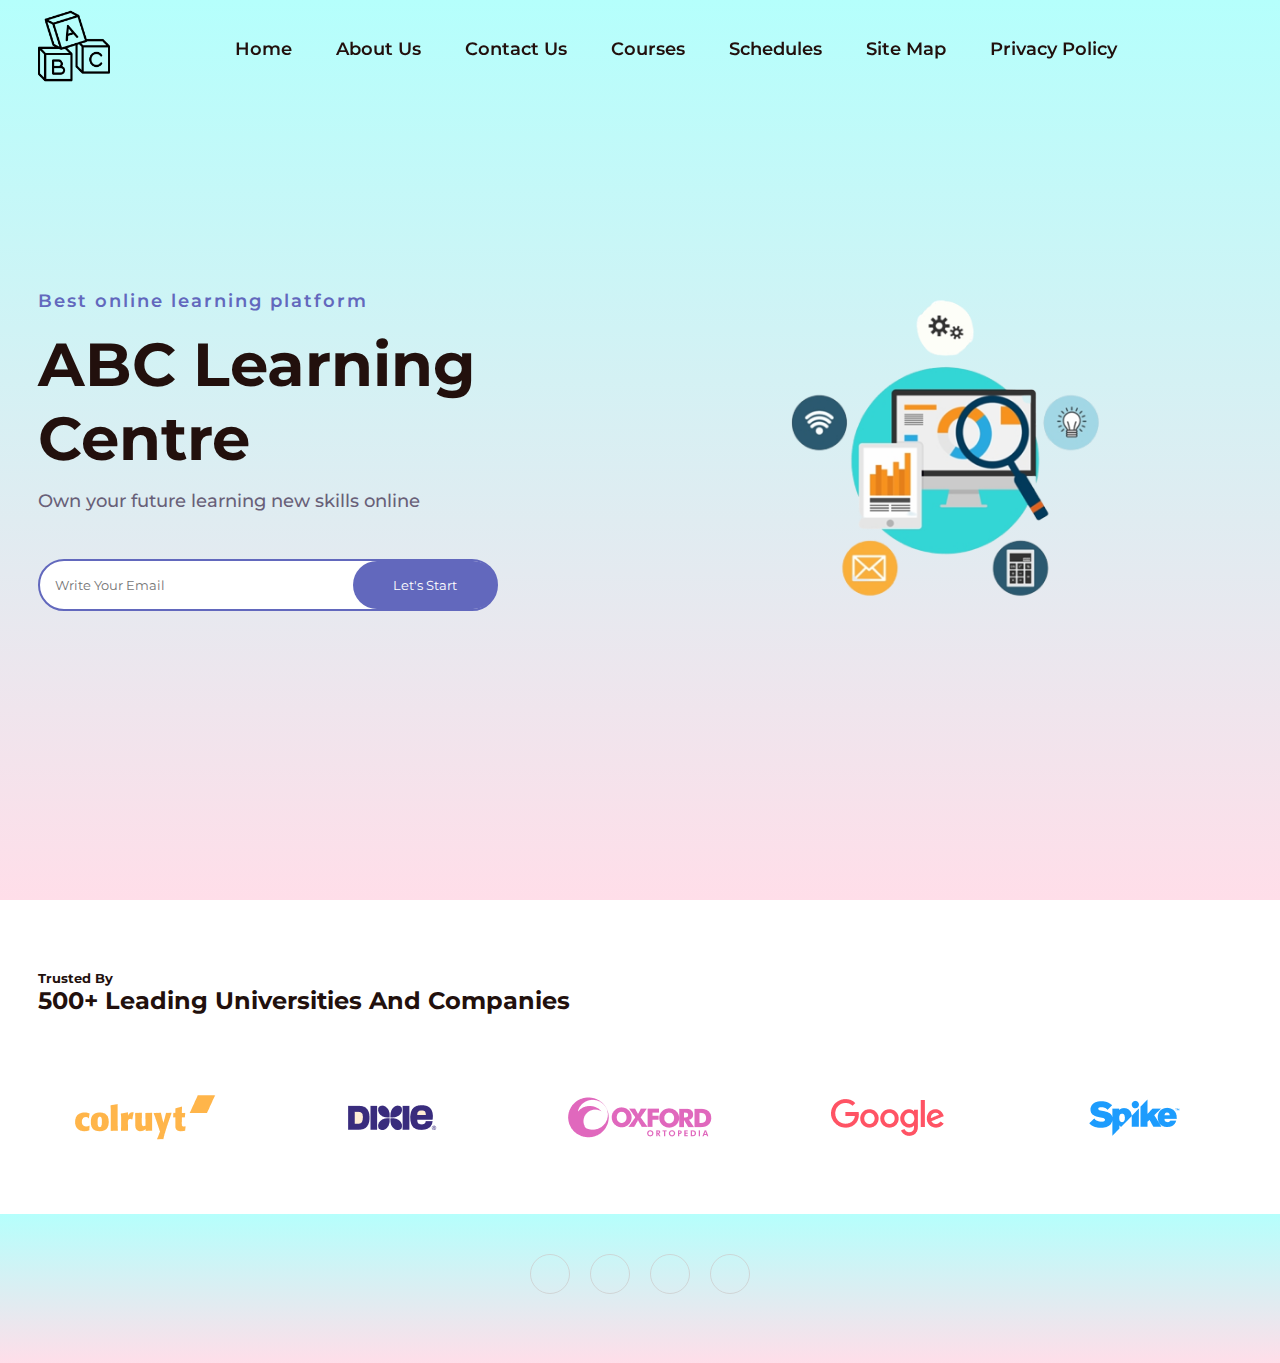
<file: index.html>
<!DOCTYPE html>
<html>
<head>
	<meta charset="utf-8">
	<meta name="viewport" content="width=device-width, initial-scale=1">
	<title>ABC Learning Centre</title>
	

	<!---custom css link---->
	<link rel="stylesheet" type="text/css" href="css/style.css">

	<link rel="stylesheet"
  href="https://unpkg.com/boxicons@latest/css/boxicons.min.css">
  

  <link rel="preconnect" href="https://fonts.googleapis.com">
  <link rel="preconnect" href="https://fonts.gstatic.com" crossorigin>
  <link href="https://fonts.googleapis.com/css2?family=Montserrat:wght@300;400;500;600;700;800;900&display=swap" rel="stylesheet">
  <link rel="stylesheet" href="https://cdnjs.cloudflare.com/ajax/libs/font-awesome/6.3.0/css/all.min.css" integrity="sha512-SzlrxWUlpfuzQ+pcUCosxcglQRNAq/DZjVsC0lE40xsADsfeQoEypE+enwcOiGjk/bSuGGKHEyjSoQ1zVisanQ==" crossorigin="anonymous" referrerpolicy="no-referrer" />
  <link href="https://unpkg.com/aos@2.3.1/dist/aos.css" rel="stylesheet">
  <link rel="icon" href="pj.png">
</head>
<body>

	<!---start header---->
	<header>
		<a href="#" class="logo">
			<img src="pj.png">
		</a>

		<ul class="navbar">
			<li><a href="index.html">Home</a></li>
			<li><a href="about.html">About Us</a></li>
			<li><a href="contact.html">Contact Us</a></li>
			<li><a href="courses.html">Courses</a></li>
			<li><a href="schedules.html">Schedules</a></li>
            <li><a href="sitemap.html">Site Map</a></li>
            <li><a href="policy.html">Privacy Policy</a></li>
		</ul>

		<div class="header-icons">
			
			<div class="bx bx-menu" id="menu-icon"></div>
		</div>
	</header>

	<!---start home section---->
	<section class="home" id="home">
		<div class="home-text">
			<h6>Best online learning platform</h6>
			<h1 data-aos="fade-left" data-aos-duration="2000">ABC Learning Centre</h1>
			<p>Own your future learning new skills online</p>
			<div class="latter">
				<form>
					<input type="email" placeholder="Write Your Email" required>
					<input type="submit" value="Let's Start" required>
				</form>
			</div>
		</div>

		<div class="home-img">
			<img src="sidepic-removebg-preview.png">
		</div>
	</section>

	<!---start cta section---->
	<section class="cta">
		<div class="center-text">
			<h5>Trusted By</h5>
			<h2>500+ Leading Universities And Companies</h2>
		</div>

		<div class="cta-content">
			<div class="cta-img">
				<img src="cta1.png">
			</div>

			<div class="cta-img">
				<img src="cta2.png">
			</div>

			<div class="cta-img">
				<img src="cta3.png">
			</div>

			<div class="cta-img">
				<img src="cta4.png">
			</div>

			<div class="cta-img">
				<img src="cta5.png">
			</div>
		</div>
	</section>

	<section class="footer">
		<div class="social">
			<a href="https://www.instagram.com/accounts/emailsignup/"><i class="fab fa-instagram"></i></a>
			<a href="https://www.facebook.com/"><i class="fab fa-facebook-f"></i></a>
			<a href="https://accounts.snapchat.com/accounts/signup?client_id=snapkit"><i class="fab fa-snapchat"></i></a>
			<a href="https://twitter.com/i/flow/signup"><i class="fab fa-twitter"></i></a>
		</div>
	</section>  

    <!---custom js link---->
	<script src="https://unpkg.com/aos@2.3.1/dist/aos.js"></script>
	<script type="text/javascript" src="script.js"></script>

	<script>AOS.init();</script>

</body>
</html>
</file>
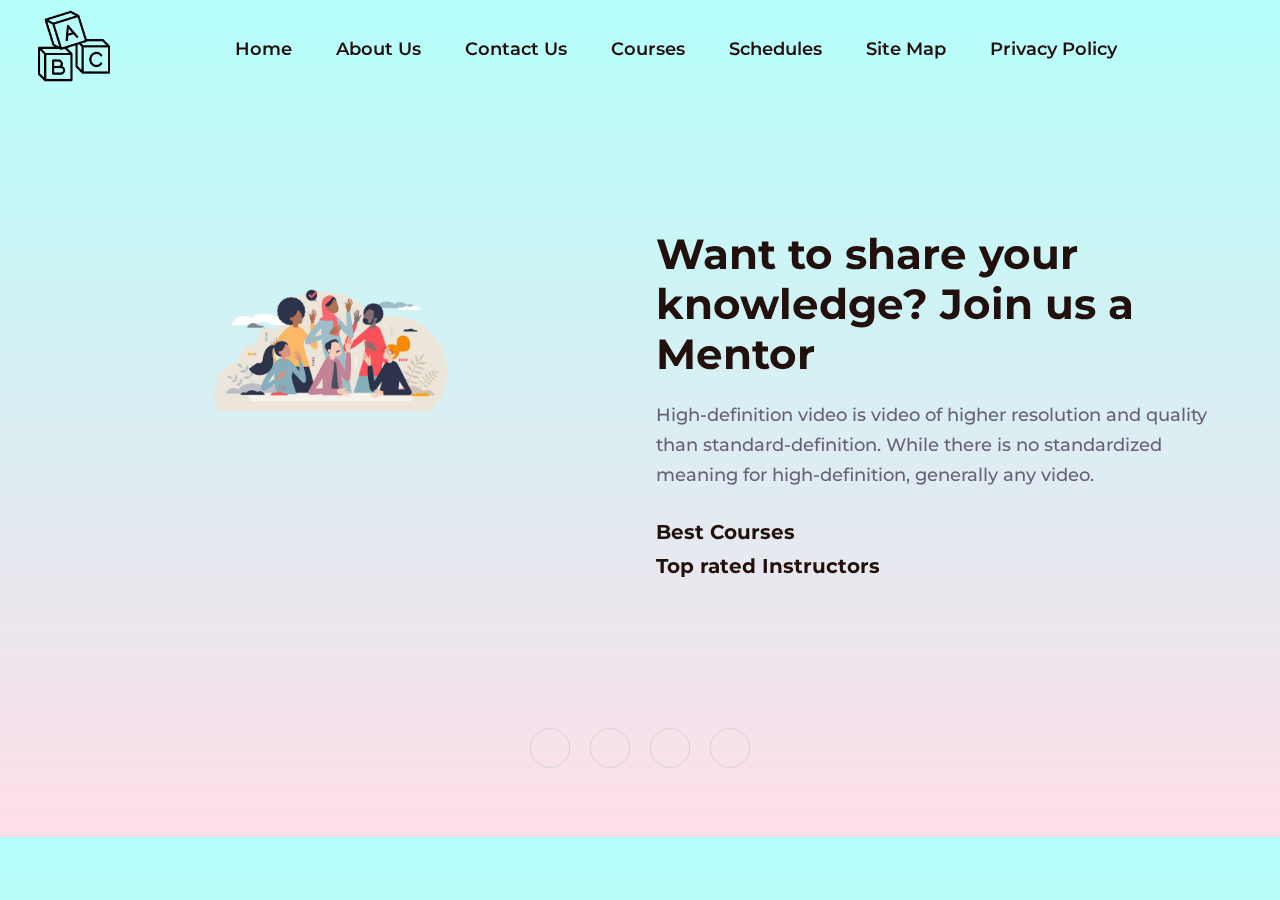
<file: about.html>
<!DOCTYPE html>
<html>
<head>
	<meta charset="utf-8">
	<meta name="viewport" content="width=device-width, initial-scale=1">
	<title>ABC Learning Centre</title>

	<!---custom css link---->
	<link rel="stylesheet" type="text/css" href="css/about.css">

	<link rel="stylesheet"
  href="https://unpkg.com/boxicons@latest/css/boxicons.min.css">
  

  <link rel="preconnect" href="https://fonts.googleapis.com">
  <link rel="preconnect" href="https://fonts.gstatic.com" crossorigin>
  <link href="https://fonts.googleapis.com/css2?family=Montserrat:wght@300;400;500;600;700;800;900&display=swap" rel="stylesheet">
  <link rel="stylesheet" href="https://cdnjs.cloudflare.com/ajax/libs/font-awesome/6.3.0/css/all.min.css" integrity="sha512-SzlrxWUlpfuzQ+pcUCosxcglQRNAq/DZjVsC0lE40xsADsfeQoEypE+enwcOiGjk/bSuGGKHEyjSoQ1zVisanQ==" crossorigin="anonymous" referrerpolicy="no-referrer" />
  <link href="https://unpkg.com/aos@2.3.1/dist/aos.css" rel="stylesheet">
  <link rel="icon" href="pj.png">
</head>
<body>
   <header>
		<a href="#" class="logo">
			<img src="pj.png">
		</a>

		<ul class="navbar">
			<li><a href="index.html">Home</a></li>
			<li><a href="aboutus.html">About Us</a></li>
			<li><a href="contact.html">Contact Us</a></li>
			<li><a href="courses.html">Courses</a></li>
			<li><a href="schedules.html">Schedules</a></li>
            <li><a href="sitemap.html">Site Map</a></li>
            <li><a href="policy.html">Privacy Policy</a></li>
		</ul>

		<div class="header-icons">
			
			<div class="bx bx-menu" id="menu-icon"></div>
		</div>
	</header>
        <!---start about section---->
	    <section class="about" id="about">
		    <div data-aos="fade-up-right" data-aos-duration="2000" class="about-img">
			    <img src="abt-removebg-preview.png">
		    </div>

		    <div data-aos="fade-up-left" data-aos-duration="2000" class="about-text">
			    <h2>Want to share your knowledge? Join us a Mentor</h2>
			    <p>High-definition video is video of higher resolution and quality than standard-definition. While there is no standardized meaning for high-definition, generally any video.</p>
			    <h4>Best Courses</h4>
			    <h5>Top rated Instructors</h5>
			    
		    </div>
	   </section>  

	   <section class="footer">
		<div class="social">
			<a href="https://www.instagram.com/accounts/emailsignup/"><i class="fab fa-instagram"></i></a>
			<a href="https://www.facebook.com/"><i class="fab fa-facebook-f"></i></a>
			<a href="https://accounts.snapchat.com/accounts/signup?client_id=snapkit"><i class="fab fa-snapchat"></i></a>
			<a href="https://twitter.com/i/flow/signup"><i class="fab fa-twitter"></i></a>
		</div>
	   </section>  
       
       <!---custom js link---->
	   <script src="https://unpkg.com/aos@2.3.1/dist/aos.js"></script>
	<script type="text/javascript" src="script.js"></script>
	<script>AOS.init();</script>
</body>
</html>
</file>
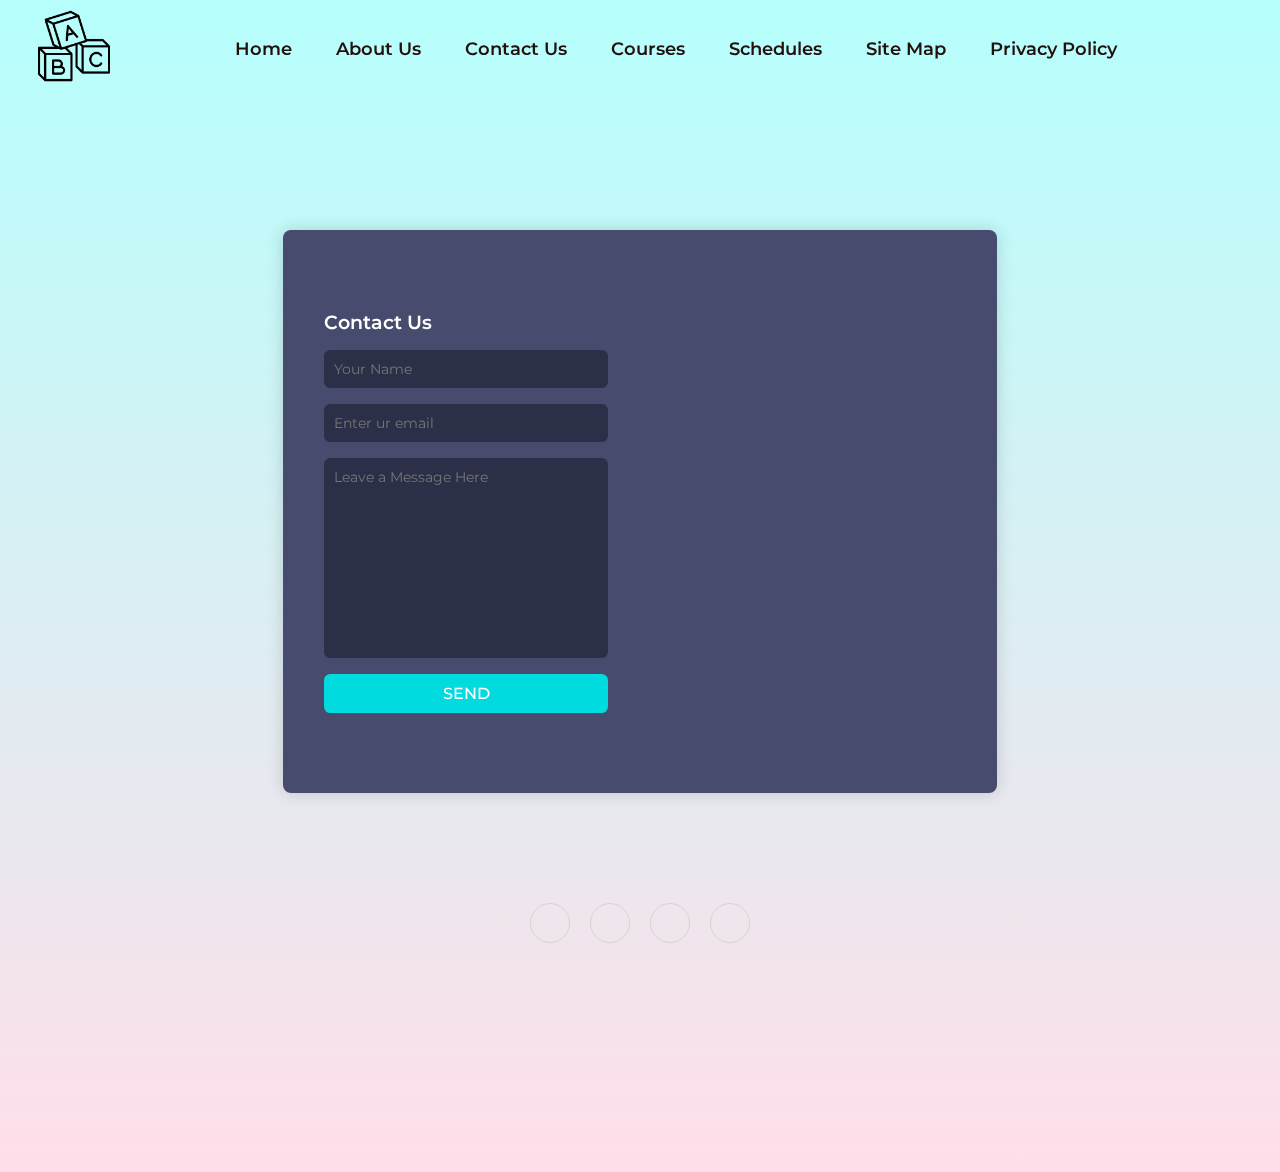
<file: contact.html>
<!DOCTYPE html>
<html>
<head>
	<meta charset="utf-8">
	<meta name="viewport" content="width=device-width, initial-scale=1">
	<title>ABC Learning Centre</title>

	<!---custom css link---->
	<link rel="stylesheet" type="text/css" href="css/contact.css">

	<link rel="stylesheet"
  href="https://unpkg.com/boxicons@latest/css/boxicons.min.css">
  

  <link rel="preconnect" href="https://fonts.googleapis.com">
  <link rel="preconnect" href="https://fonts.gstatic.com" crossorigin>
  <link href="https://fonts.googleapis.com/css2?family=Montserrat:wght@300;400;500;600;700;800;900&display=swap" rel="stylesheet">
  <link rel="stylesheet" href="https://cdnjs.cloudflare.com/ajax/libs/font-awesome/6.3.0/css/all.min.css" integrity="sha512-SzlrxWUlpfuzQ+pcUCosxcglQRNAq/DZjVsC0lE40xsADsfeQoEypE+enwcOiGjk/bSuGGKHEyjSoQ1zVisanQ==" crossorigin="anonymous" referrerpolicy="no-referrer" />
  <link href="https://unpkg.com/aos@2.3.1/dist/aos.css" rel="stylesheet">
  <link rel="icon" href="pj.png">
</head>
<body>

	<!---start header---->
	<header>
		<a href="#" class="logo">
			<img src="pj.png">
		</a>

		<ul class="navbar">
			<li><a href="index.html">Home</a></li>
			<li><a href="about.html">About Us</a></li>
			<li><a href="contact.html">Contact Us</a></li>
			<li><a href="courses.html">Courses</a></li>
			<li><a href="schedules.html">Schedules</a></li>
            <li><a href="sitemap.html">Site Map</a></li>
            <li><a href="policy.html">Privacy Policy</a></li>
		</ul>

		<div class="header-icons">
			
			<div class="bx bx-menu" id="menu-icon"></div>
		</div>
	</header>

    <section>
        <div data-aos="zoom-in" data-aos-duration="2000" class="contact">
            <div class="form">
                <h3>Contact Us</h3>
                <form action="" class="contact-form">
                    <input type="text" placeholder="Your Name" required>
                    <input type="email" name="" id="" placeholder="Enter ur email">
                    <textarea name="" id="" cols="30" rows="10" placeholder="Leave a Message Here"></textarea>
                    <input type="submit" value="Send" class="send-button">
                </form>
            </div>
            <div class="map">
                <iframe src="https://www.google.com/maps/embed?pb=!1m18!1m12!1m3!1d1398183.4186820893!2d7.103114271881579!3d46.80771383053006!2m3!1f0!2f0!3f0!3m2!1i1024!2i768!4f13.1!3m3!1m2!1s0x478c64ef6f596d61%3A0x5c56b5110fcb7b15!2sSwitzerland!5e0!3m2!1sen!2smm!4v1675604939649!5m2!1sen!2smm" style="border:0;" allowfullscreen="" loading="lazy" referrerpolicy="no-referrer-when-downgrade"></iframe>
            </div>
        </div>
    </section>

    <section class="footer">
		<div class="social">
			<a href="https://www.instagram.com/accounts/emailsignup/"><i class="fab fa-instagram"></i></a>
			<a href="https://www.facebook.com/"><i class="fab fa-facebook-f"></i></a>
			<a href="https://accounts.snapchat.com/accounts/signup?client_id=snapkit"><i class="fab fa-snapchat"></i></a>
			<a href="https://twitter.com/i/flow/signup"><i class="fab fa-twitter"></i></a>
		</div>
	</section>  
      
	<script src="https://unpkg.com/aos@2.3.1/dist/aos.js"></script>
    <script type="text/javascript" src="script.js"></script>
	<script>AOS.init();</script>
</body>
</html>
</file>
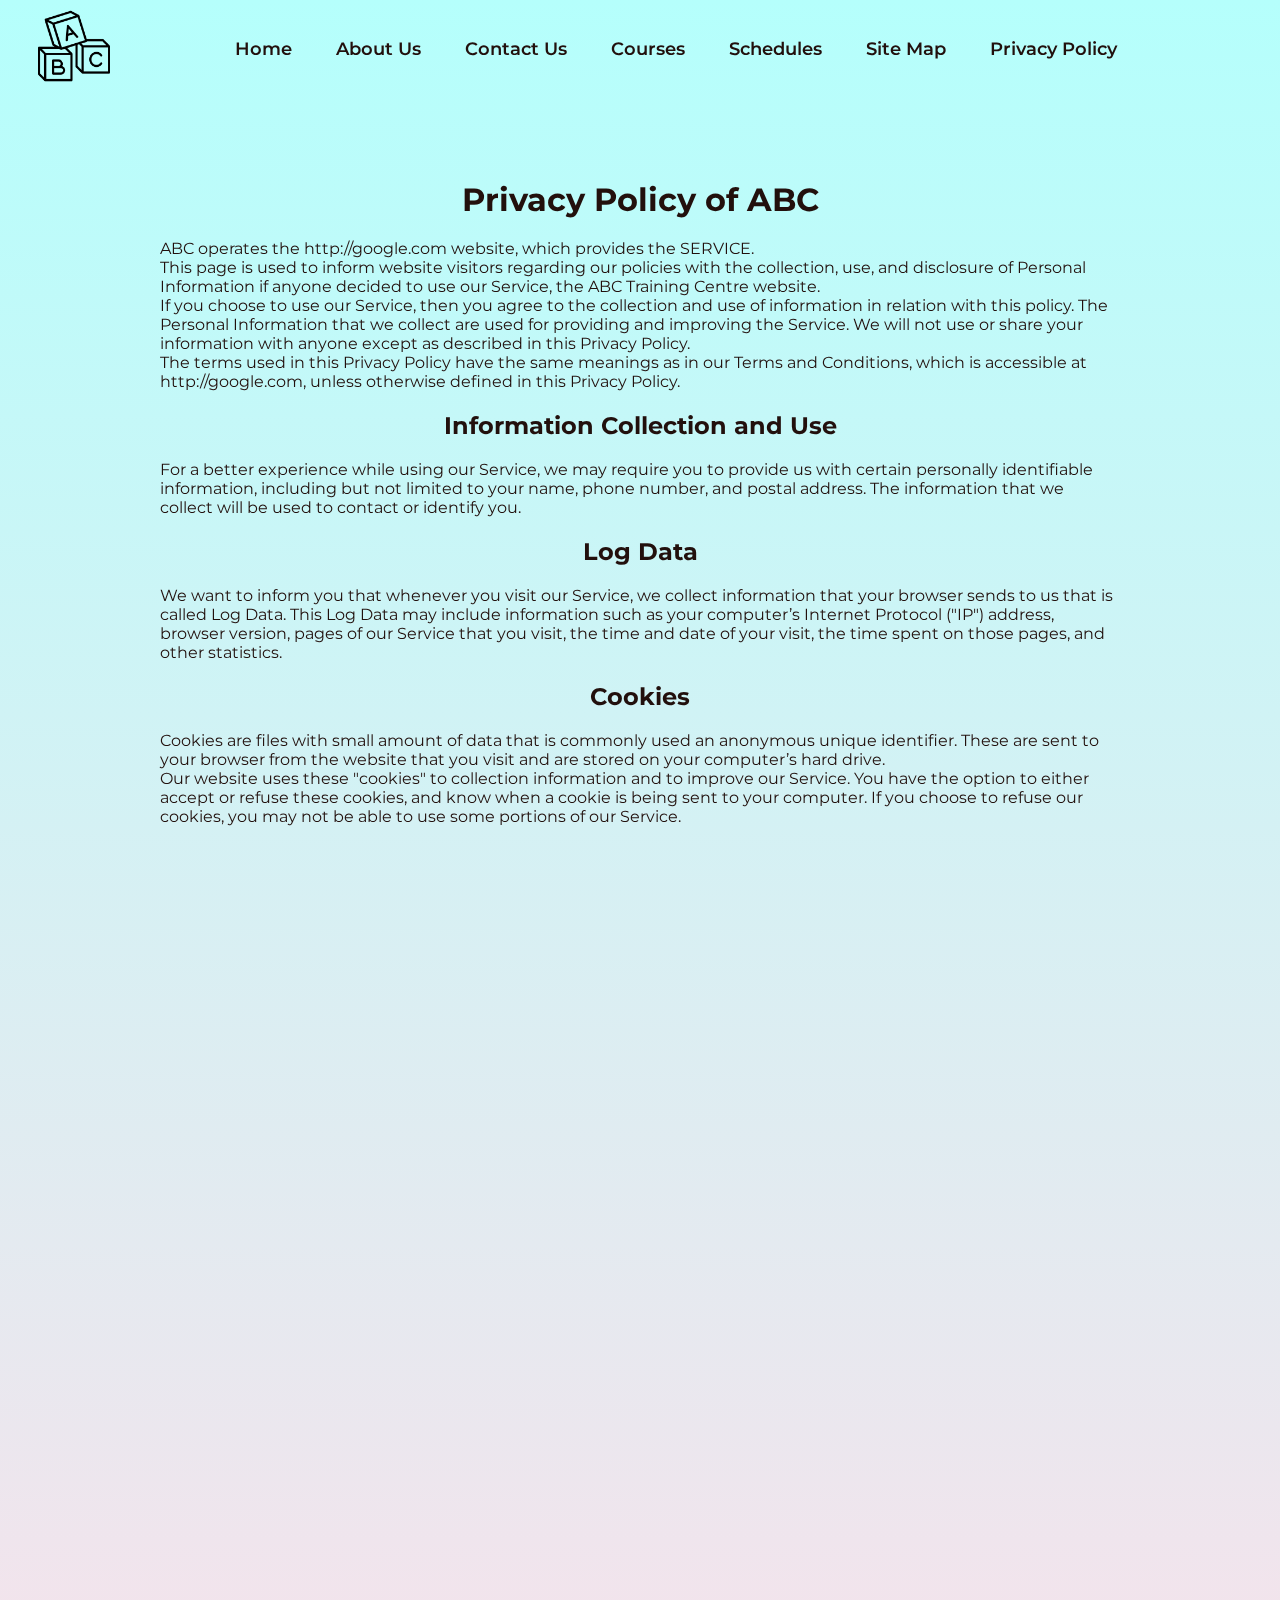
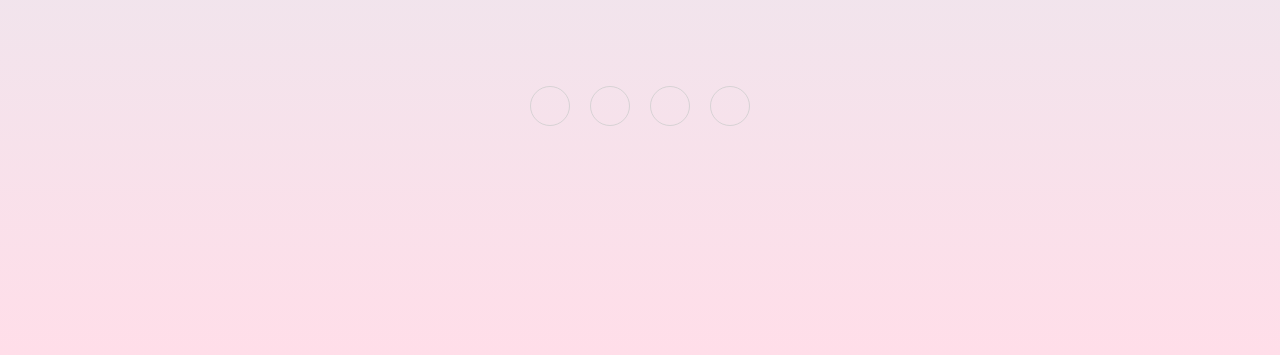
<file: policy.html>
<!DOCTYPE html>
<html>
<head>
	<meta charset="utf-8">
	<meta name="viewport" content="width=device-width, initial-scale=1">
	<title>ABC Learning Centre</title>

	<!---custom css link---->
	<link rel="stylesheet" type="text/css" href="css/policy.css">

	<link rel="stylesheet"
  href="https://unpkg.com/boxicons@latest/css/boxicons.min.css">
  

  <link rel="preconnect" href="https://fonts.googleapis.com">
  <link rel="preconnect" href="https://fonts.gstatic.com" crossorigin>
  <link href="https://fonts.googleapis.com/css2?family=Montserrat:wght@300;400;500;600;700;800;900&display=swap" rel="stylesheet">
  <link rel="stylesheet" href="https://cdnjs.cloudflare.com/ajax/libs/font-awesome/6.3.0/css/all.min.css" integrity="sha512-SzlrxWUlpfuzQ+pcUCosxcglQRNAq/DZjVsC0lE40xsADsfeQoEypE+enwcOiGjk/bSuGGKHEyjSoQ1zVisanQ==" crossorigin="anonymous" referrerpolicy="no-referrer" />
  <link href="https://unpkg.com/aos@2.3.1/dist/aos.css" rel="stylesheet">
  <link rel="icon" href="pj.png">
</head>
<body>

	<!---start header---->
	<header>
		<a href="#" class="logo">
			<img src="pj.png">
		</a>

		<ul class="navbar">
			<li><a href="index.html">Home</a></li>
			<li><a href="about.html">About Us</a></li>
			<li><a href="contact.html">Contact Us</a></li>
			<li><a href="courses.html">Courses</a></li>
			<li><a href="schedules.html">Schedules</a></li>
            <li><a href="sitemap.html">Site Map</a></li>
            <li><a href="policy.html">Privacy Policy</a></li>
		</ul>

		<div class="header-icons">
			
			<div class="bx bx-menu" id="menu-icon"></div>
		</div>
	</header>

	
	<h1  data-aos="fade-right" data-aos-duration="2000">Privacy Policy of ABC</h1>
	<div data-aos="fade-left" data-aos-duration="2000" class="ani">
		<p>ABC operates the http://google.com website, which provides the SERVICE.</p>
		<p>This page is used to inform website visitors regarding our policies with the collection, use, and disclosure of Personal Information if anyone decided to use our Service, the ABC Training Centre website.</p>
		<p>If you choose to use our Service, then you agree to the collection and use of information in relation with this policy. The Personal Information that we collect are used for providing and improving the Service. We will not use or share your information with anyone except as described in this Privacy Policy.</p>	
		<p>The terms used in this Privacy Policy have the same meanings as in our Terms and Conditions, which is accessible at http://google.com, unless otherwise defined in this Privacy Policy.</p>
	</div>
	
	
	<h2 data-aos="fade-right" data-aos-duration="2000">Information Collection and Use</h2>
	<div data-aos="fade-left" data-aos-duration="2000" class="ani">
		<p>For a better experience while using our Service, we may require you to provide us with certain personally identifiable information, including but not limited to your name, phone number, and postal address. The information that we collect will be used to contact or identify you.</p>
	</div>
	
	
	<h2 data-aos="fade-right" data-aos-duration="2000" >Log Data</h2>
	<div data-aos="fade-left" data-aos-duration="2000" class="ani">
		<p>We want to inform you that whenever you visit our Service, we collect information that your browser sends to us that is called Log Data. This Log Data may include information such as your computer’s Internet Protocol ("IP") address, browser version, pages of our Service that you visit, the time and date of your visit, the time spent on those pages, and other statistics.</p>
	</div>
	
	
	<h2 data-aos="fade-right" data-aos-duration="2000">Cookies</h2>
	<div data-aos="fade-left" data-aos-duration="2000" class="ani">
		<p>Cookies are files with small amount of data that is commonly used an anonymous unique identifier. These are sent to your browser from the website that you visit and are stored on your computer’s hard drive.</p>
		<p>Our website uses these "cookies" to collection information and to improve our Service. You have the option to either accept or refuse these cookies, and know when a cookie is being sent to your computer. If you choose to refuse our cookies, you may not be able to use some portions of our Service.</p>
	</div>
	
	
	<h2 data-aos="fade-right" data-aos-duration="2000">Service Providers</h2>
	<div data-aos="fade-left" data-aos-duration="2000" class="ani">
		<p>We may employ third-party companies and individuals due to the following reasons:</p>
	<ul>
		<li>To facilitate our Service;</li>
		<li>To provide the Service on our behalf;</li>
		<li>To perform Service-related services; or</li>
		<li>To assist us in analyzing how our Service is used.</li>
	</ul>
	<p>We want to inform our Service users that these third parties have access to your Personal Information. The reason is to perform the tasks assigned to them on our behalf. However, they are obligated not to disclose or use the information for any other purpose.</p>
	</div>
	
	<h2 data-aos="fade-right" data-aos-duration="2000">Security</h2>
	<div data-aos="fade-left" data-aos-duration="2000" class="ani">
		<p>We value your trust in providing us your Personal Information, thus we are striving to use commercially acceptable means of protecting it. But remember that no method of transmission over the internet, or method of electronic storage is 100% secure and reliable, and we cannot guarantee its absolute security.</p>
	</div>
	
	
	<h2 data-aos="fade-right" data-aos-duration="2000">Links to Other Sites</h2>
	<div data-aos="fade-left" data-aos-duration="2000" class="ani">
		<p>Our Service may contain links to other sites. If you click on a third-party link, you will be directed to that site. Note that these external sites are not operated by us. Therefore, we strongly advise you to review the Privacy Policy of these websites. We have no control over, and assume no responsibility for the content, privacy policies, or practices of any third-party sites or services.</p>
		<p>Children's Privacy</p>
		<p>Our Services do not address anyone under the age of 13. We do not knowingly collect personal identifiable information from children under 13. In the case we discover that a child under 13 has provided us with personal information, we immediately delete this from our servers. If you are a parent or guardian and you are aware that your child has provided us with personal information, please contact us so that we will be able to do necessary actions.</p>
	</div>
	
	<h2 data-aos="fade-right" data-aos-duration="2000">Changes to This Privacy Policy</h2>
	<div data-aos="fade-left" data-aos-duration="2000" class="ani">
		<p>We may update our Privacy Policy from time to time. Thus, we advise you to review this page periodically for any changes. We will notify you of any changes by posting the new Privacy Policy on this page. These changes are effective immediately, after they are posted on this page.</p>
		<p>Our Privacy Policy was created with the help of the <a href="https://www.termsfeed.com/blog/sample-privacy-policy-template/">TermsFeed Privacy Policy Template</a>.</p>
	</div>
	
	<h2 data-aos="fade-right" data-aos-duration="2000">Contact Us</h2>
	<div data-aos="fade-left" data-aos-duration="2000"class="ani">
		<p>If you have any questions or suggestions about our Privacy Policy, do not hesitate to contact us.</p>
	</div>
	


	<section class="footer">
		<div class="social">
			<a href="https://www.instagram.com/accounts/emailsignup/"><i class="fab fa-instagram"></i></a>
			<a href="https://www.facebook.com/"><i class="fab fa-facebook-f"></i></a>
			<a href="https://accounts.snapchat.com/accounts/signup?client_id=snapkit"><i class="fab fa-snapchat"></i></a>
			<a href="https://twitter.com/i/flow/signup"><i class="fab fa-twitter"></i></a>
		</div>
	</section>  

	<script src="https://unpkg.com/aos@2.3.1/dist/aos.js"></script>
    <script type="text/javascript" src="script.js"></script>
	<script>AOS.init();</script>
</body>
</html>
</file>
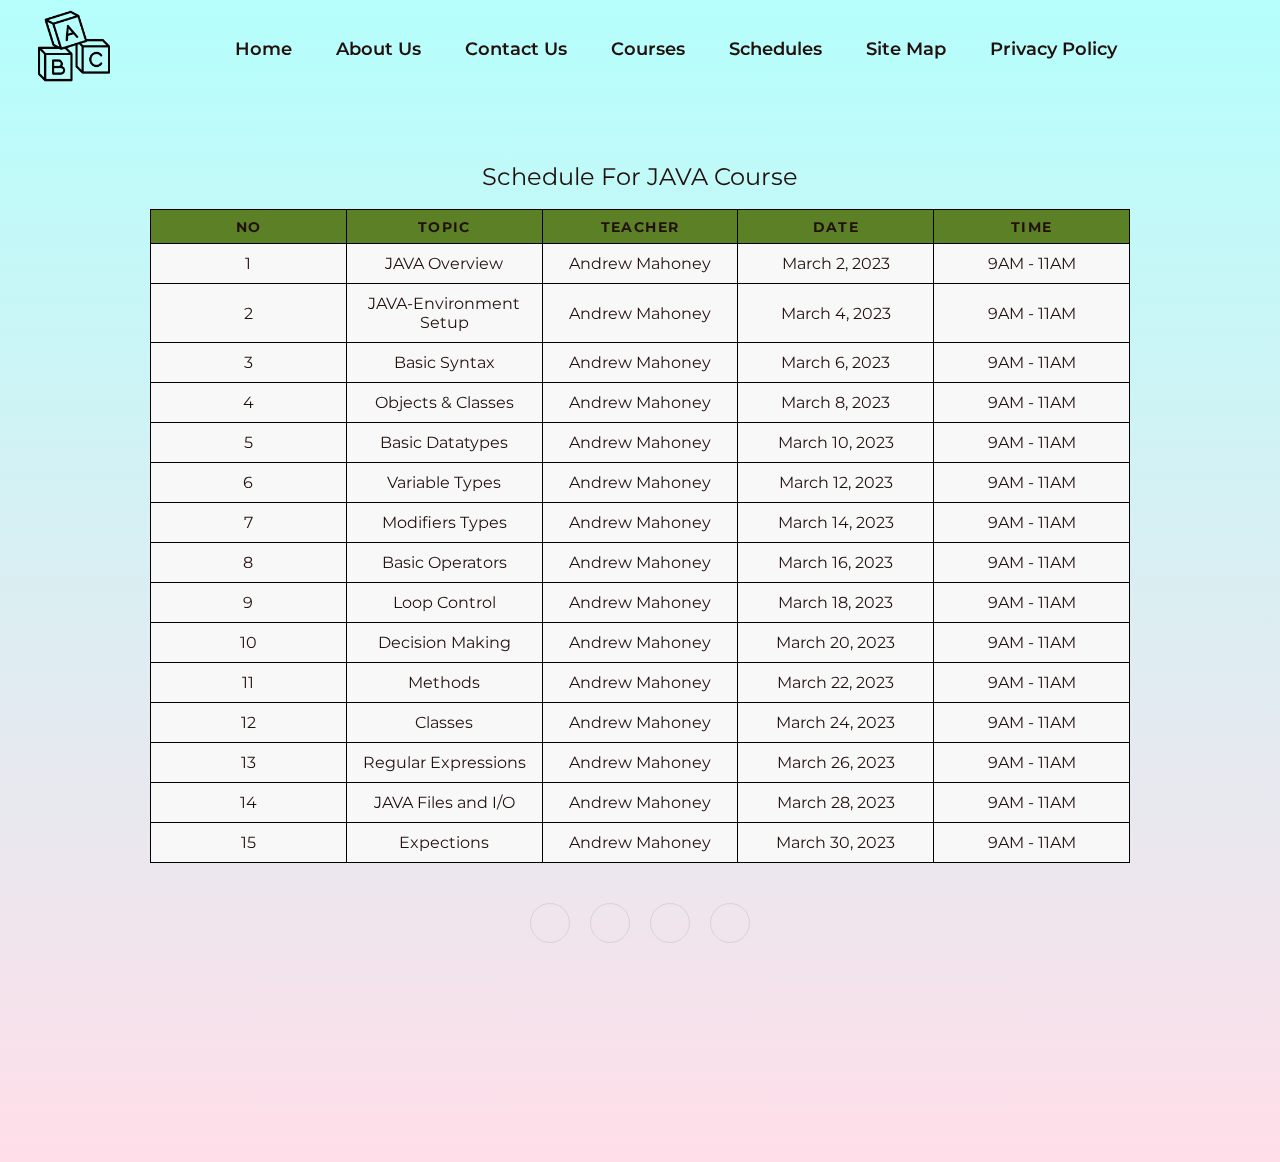
<file: schedule1.html>
<!DOCTYPE html>
<html>
<head>
	<meta charset="utf-8">
	<meta name="viewport" content="width=device-width, initial-scale=1">
	<title>online course website design</title>

	<!---custom css link---->
	<link rel="stylesheet" type="text/css" href="css/schedule1.css">

	<link rel="stylesheet"
  href="https://unpkg.com/boxicons@latest/css/boxicons.min.css">
  

  <link rel="preconnect" href="https://fonts.googleapis.com">
  <link rel="preconnect" href="https://fonts.gstatic.com" crossorigin>
  <link href="https://fonts.googleapis.com/css2?family=Montserrat:wght@300;400;500;600;700;800;900&display=swap" rel="stylesheet">
  <link rel="stylesheet" href="https://cdnjs.cloudflare.com/ajax/libs/font-awesome/6.3.0/css/all.min.css" integrity="sha512-SzlrxWUlpfuzQ+pcUCosxcglQRNAq/DZjVsC0lE40xsADsfeQoEypE+enwcOiGjk/bSuGGKHEyjSoQ1zVisanQ==" crossorigin="anonymous" referrerpolicy="no-referrer" />
  <link href="https://unpkg.com/aos@2.3.1/dist/aos.css" rel="stylesheet">
  <link rel="icon" href="pj.png">
</head>
<body>


	<!---start header---->
	<header>
		<a href="#" class="logo">
			<img src="pj.png">
		</a>

		<ul class="navbar">
			<li><a href="index.html">Home</a></li>
			<li><a href="about.html">About Us</a></li>
			<li><a href="contact.html">Contact Us</a></li>
			<li><a href="courses.html">Courses</a></li>
			<li><a href="schedules.html">Schedules</a></li>
            <li><a href="sitemap.html">Site Map</a></li>
            <li><a href="policy.html">Privacy Policy</a></li>
		</ul>

		<div class="header-icons">
			
			<div class="bx bx-menu" id="menu-icon"></div>
		</div>
	</header>
    
    <table data-aos="zoom-in" data-aos-duration="2000">
        <caption>Schedule For JAVA Course</caption>
        <thead>
          <tr>
            <th scope="col">No</th>
            <th scope="col">Topic</th>
            <th scope="col">Teacher</th>
            <th scope="col">Date</th>
            <th scope="col">Time</th>
          </tr>
        </thead>
        <tbody>
          <tr>
            <td data-label="No">1</td>
            <td data-label="Topic">JAVA Overview</td>
            <td data-label="Teacher">Andrew Mahoney</td>
            <td data-label="Date">March 2, 2023</td>
            <td data-label="Time">9AM - 11AM</td>
          </tr>
          <tr>
            <td scope="row" data-label="No">2</td>
            <td data-label="Topic">JAVA-Environment Setup</td>
            <td data-label="Teacher">Andrew Mahoney</td>
            <td data-label="Date">March 4, 2023</td>
            <td data-label="Time">9AM - 11AM</td>
          </tr>
          <tr>
            <td scope="row" data-label="No">3</td>
            <td data-label="Topic">Basic Syntax</td>
            <td data-label="Teacher">Andrew Mahoney</td>
            <td data-label="Date">March 6, 2023</td>
            <td data-label="Time">9AM - 11AM</td>
          </tr>
          <tr>
            <td scope="row" data-label="No">4</td>
            <td data-label="Topic">Objects & Classes</td>
            <td data-label="Teacher">Andrew Mahoney</td>
            <td data-label="Date">March 8, 2023</td>
            <td data-label="Time">9AM - 11AM</td>
          </tr>
          <tr>
            <td scope="row" data-label="No">5</td>
            <td data-label="Topic">Basic Datatypes</td>
            <td data-label="Teacher">Andrew Mahoney</td>
            <td data-label="Date">March 10, 2023</td>
            <td data-label="Time">9AM - 11AM</td>
          </tr>
          <tr>
            <td scope="row" data-label="No">6</td>
            <td data-label="Topic">Variable Types</td>
            <td data-label="Teacher">Andrew Mahoney</td>
            <td data-label="Date">March 12, 2023</td>
            <td data-label="Time">9AM - 11AM</td>
          </tr>
          <tr>
            <td scope="row" data-label="No">7</td>
            <td data-label="Topic">Modifiers Types</td>
            <td data-label="Teacher">Andrew Mahoney</td>
            <td data-label="Date">March 14, 2023</td>
            <td data-label="Time">9AM - 11AM</td>
          </tr>
          <tr>
            <td scope="row" data-label="No">8</td>
            <td data-label="Topic">Basic Operators</td>
            <td data-label="Teacher">Andrew Mahoney</td>
            <td data-label="Date">March 16, 2023</td>
            <td data-label="Time">9AM - 11AM</td>
          </tr>
          <tr>
            <td scope="row" data-label="No">9</td>
            <td data-label="Topic">Loop Control</td>
            <td data-label="Teacher">Andrew Mahoney</td>
            <td data-label="Date">March 18, 2023</td>
            <td data-label="Time">9AM - 11AM</td>
          </tr>
          <tr>
            <td scope="row" data-label="No">10</td>
            <td data-label="Topic">Decision Making</td>
            <td data-label="Teacher">Andrew Mahoney</td>
            <td data-label="Date">March 20, 2023</td>
            <td data-label="Time">9AM - 11AM</td>
          </tr>
          <tr>
            <td scope="row" data-label="No">11</td>
            <td data-label="Topic">Methods</td>
            <td data-label="Teacher">Andrew Mahoney</td>
            <td data-label="Date">March 22, 2023</td>
            <td data-label="Time">9AM - 11AM</td>
          </tr>
          <tr>
            <td scope="row" data-label="No">12</td>
            <td data-label="Topic">Classes</td>
            <td data-label="Teacher">Andrew Mahoney</td>
            <td data-label="Date">March 24, 2023</td>
            <td data-label="Time">9AM - 11AM</td>
          </tr>
          <tr>
            <td scope="row" data-label="No">13</td>
            <td data-label="Topic">Regular Expressions</td>
            <td data-label="Teacher">Andrew Mahoney</td>
            <td data-label="Date">March 26, 2023</td>
            <td data-label="Time">9AM - 11AM</td>
          </tr>
          <tr>
            <td scope="row" data-label="No">14</td>
            <td data-label="Topic">JAVA Files and I/O</td>
            <td data-label="Teacher">Andrew Mahoney</td>
            <td data-label="Date">March 28, 2023</td>
            <td data-label="Time">9AM - 11AM</td>
          </tr>
          <tr>
            <td scope="row" data-label="No">15</td>
            <td data-label="Topic">Expections</td>
            <td data-label="Teacher">Andrew Mahoney</td>
            <td data-label="Date">March 30, 2023</td>
            <td data-label="Time">9AM - 11AM</td>
          </tr>
        </tbody>
      </table>
        
    
    <section class="footer">
		<div class="social">
			<a href="https://www.instagram.com/accounts/emailsignup/"><i class="fab fa-instagram"></i></a>
			<a href="https://www.facebook.com/"><i class="fab fa-facebook-f"></i></a>
			<a href="https://accounts.snapchat.com/accounts/signup?client_id=snapkit"><i class="fab fa-snapchat"></i></a>
			<a href="https://twitter.com/i/flow/signup"><i class="fab fa-twitter"></i></a>
		</div>
	</section>  
    
    <script src="https://unpkg.com/aos@2.3.1/dist/aos.js"></script>
    <script type="text/javascript" src="script.js"></script>
    <script>AOS.init();</script>
</body>
</html>
</file>
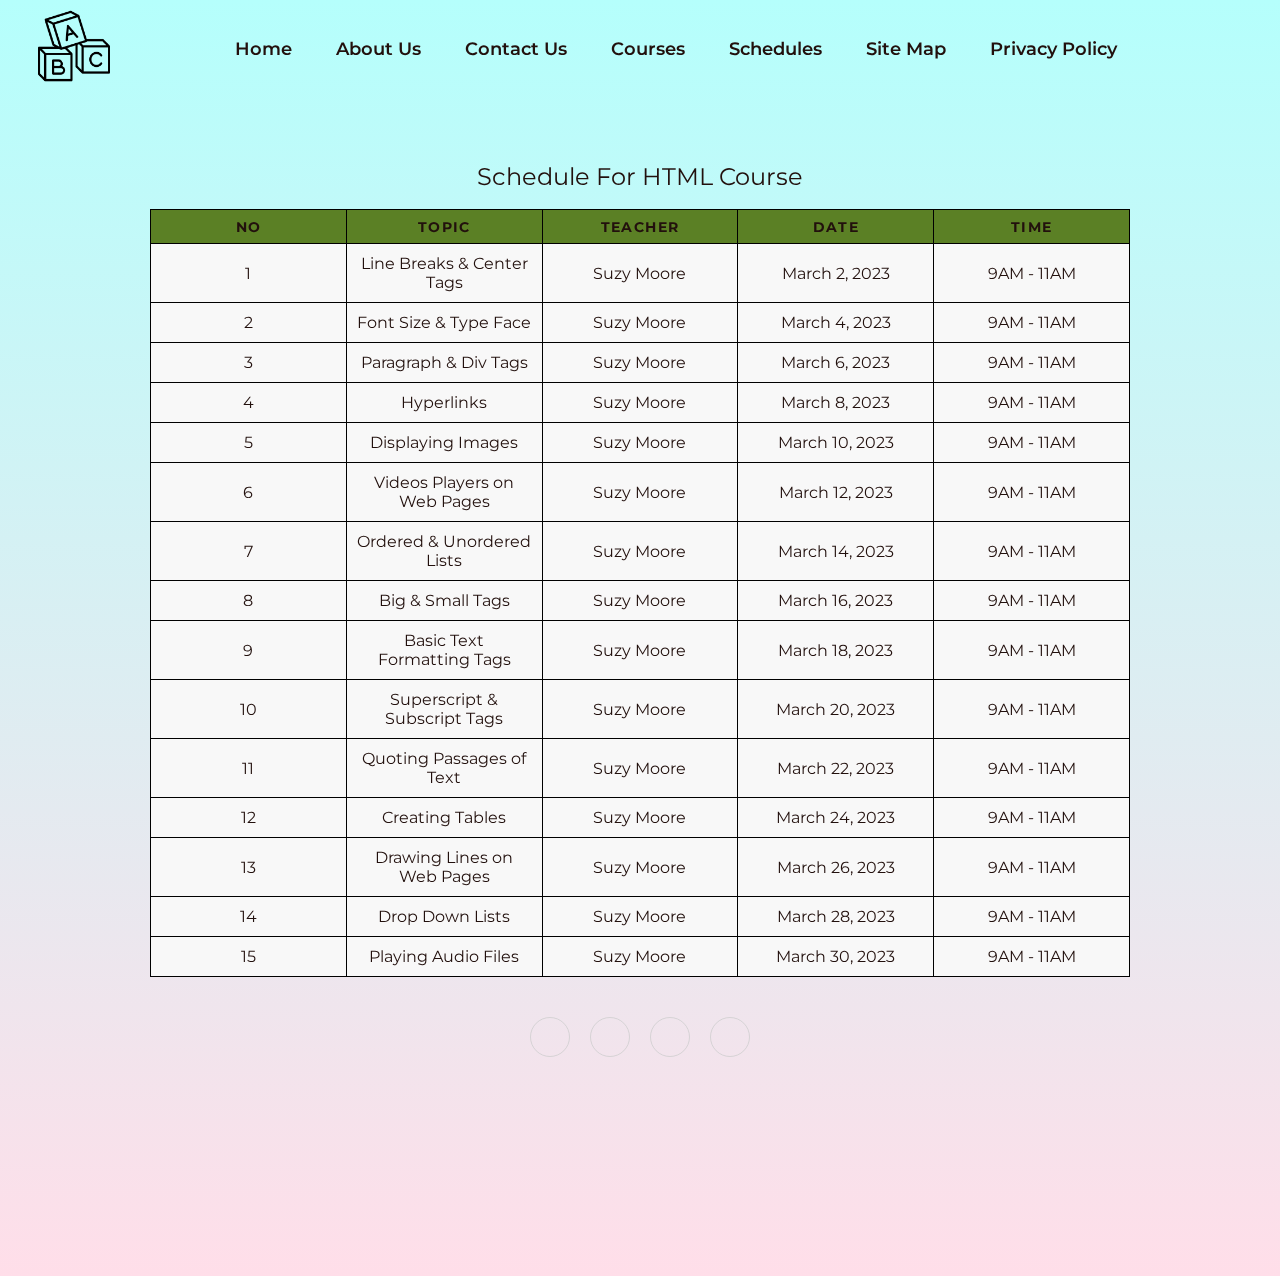
<file: schedule2.html>
<!DOCTYPE html>
<html>
<head>
	<meta charset="utf-8">
	<meta name="viewport" content="width=device-width, initial-scale=1">
	<title>online course website design</title>

	<!---custom css link---->
	<link rel="stylesheet" type="text/css" href="css/schedule1.css">

	<link rel="stylesheet"
  href="https://unpkg.com/boxicons@latest/css/boxicons.min.css">
  

  <link rel="preconnect" href="https://fonts.googleapis.com">
  <link rel="preconnect" href="https://fonts.gstatic.com" crossorigin>
  <link href="https://fonts.googleapis.com/css2?family=Montserrat:wght@300;400;500;600;700;800;900&display=swap" rel="stylesheet">
  <link rel="stylesheet" href="https://cdnjs.cloudflare.com/ajax/libs/font-awesome/6.3.0/css/all.min.css" integrity="sha512-SzlrxWUlpfuzQ+pcUCosxcglQRNAq/DZjVsC0lE40xsADsfeQoEypE+enwcOiGjk/bSuGGKHEyjSoQ1zVisanQ==" crossorigin="anonymous" referrerpolicy="no-referrer" />
  <link href="https://unpkg.com/aos@2.3.1/dist/aos.css" rel="stylesheet">
  <link rel="icon" href="pj.png">
</head>
<body>

	<!---start header---->
	<header>
		<a href="#" class="logo">
			<img src="pj.png">
		</a>

		<ul class="navbar">
			<li><a href="index.html">Home</a></li>
			<li><a href="about.html">About Us</a></li>
			<li><a href="contact.html">Contact Us</a></li>
			<li><a href="courses.html">Courses</a></li>
			<li><a href="schedules.html">Schedules</a></li>
            <li><a href="sitemap.html">Site Map</a></li>
            <li><a href="policy.html">Privacy Policy</a></li>
		</ul>

		<div class="header-icons">
			
			<div class="bx bx-menu" id="menu-icon"></div>
		</div>
	</header>
    <table data-aos="zoom-in" data-aos-duration="2000">
        <caption>Schedule For HTML Course</caption>
        <thead>
          <tr>
            <th scope="col">No</th>
            <th scope="col">Topic</th>
            <th scope="col">Teacher</th>
            <th scope="col">Date</th>
            <th scope="col">Time</th>
          </tr>
        </thead>
        <tbody>
          <tr>
            <td data-label="No">1</td>
            <td data-label="Topic">Line Breaks & Center Tags</td>
            <td data-label="Teacher">Suzy Moore</td>
            <td data-label="Date">March 2, 2023</td>
            <td data-label="Time">9AM - 11AM</td>
          </tr>
          <tr>
            <td scope="row" data-label="No">2</td>
            <td data-label="Topic">Font Size & Type Face</td>
            <td data-label="Teacher">Suzy Moore</td>
            <td data-label="Date">March 4, 2023</td>
            <td data-label="Time">9AM - 11AM</td>
          </tr>
          <tr>
            <td scope="row" data-label="No">3</td>
            <td data-label="Topic">Paragraph & Div Tags</td>
            <td data-label="Teacher">Suzy Moore</td>
            <td data-label="Date">March 6, 2023</td>
            <td data-label="Time">9AM - 11AM</td>
          </tr>
          <tr>
            <td scope="row" data-label="No">4</td>
            <td data-label="Topic">Hyperlinks</td>
            <td data-label="Teacher">Suzy Moore</td>
            <td data-label="Date">March 8, 2023</td>
            <td data-label="Time">9AM - 11AM</td>
          </tr>
          <tr>
            <td scope="row" data-label="No">5</td>
            <td data-label="Topic">Displaying Images</td>
            <td data-label="Teacher">Suzy Moore</td>
            <td data-label="Date">March 10, 2023</td>
            <td data-label="Time">9AM - 11AM</td>
          </tr>
          <tr>
            <td scope="row" data-label="No">6</td>
            <td data-label="Topic">Videos Players on Web Pages</td>
            <td data-label="Teacher">Suzy Moore</td>
            <td data-label="Date">March 12, 2023</td>
            <td data-label="Time">9AM - 11AM</td>
          </tr>
          <tr>
            <td scope="row" data-label="No">7</td>
            <td data-label="Topic">Ordered & Unordered Lists</td>
            <td data-label="Teacher">Suzy Moore</td>
            <td data-label="Date">March 14, 2023</td>
            <td data-label="Time">9AM - 11AM</td>
          </tr>
          <tr>
            <td scope="row" data-label="No">8</td>
            <td data-label="Topic">Big & Small Tags</td>
            <td data-label="Teacher">Suzy Moore</td>
            <td data-label="Date">March 16, 2023</td>
            <td data-label="Time">9AM - 11AM</td>
          </tr>
          <tr>
            <td scope="row" data-label="No">9</td>
            <td data-label="Topic">Basic Text Formatting Tags</td>
            <td data-label="Teacher">Suzy Moore</td>
            <td data-label="Date">March 18, 2023</td>
            <td data-label="Time">9AM - 11AM</td>
          </tr>
          <tr>
            <td scope="row" data-label="No">10</td>
            <td data-label="Topic">Superscript & Subscript Tags</td>
            <td data-label="Teacher">Suzy Moore</td>
            <td data-label="Date">March 20, 2023</td>
            <td data-label="Time">9AM - 11AM</td>
          </tr>
          <tr>
            <td scope="row" data-label="No">11</td>
            <td data-label="Topic">Quoting Passages of Text</td>
            <td data-label="Teacher">Suzy Moore</td>
            <td data-label="Date">March 22, 2023</td>
            <td data-label="Time">9AM - 11AM</td>
          </tr>
          <tr>
            <td scope="row" data-label="No">12</td>
            <td data-label="Topic">Creating Tables</td>
            <td data-label="Teacher">Suzy Moore</td>
            <td data-label="Date">March 24, 2023</td>
            <td data-label="Time">9AM - 11AM</td>
          </tr>
          <tr>
            <td scope="row" data-label="No">13</td>
            <td data-label="Topic">Drawing Lines on Web Pages</td>
            <td data-label="Teacher">Suzy Moore</td>
            <td data-label="Date">March 26, 2023</td>
            <td data-label="Time">9AM - 11AM</td>
          </tr>
          <tr>
            <td scope="row" data-label="No">14</td>
            <td data-label="Topic">Drop Down Lists</td>
            <td data-label="Teacher">Suzy Moore</td>
            <td data-label="Date">March 28, 2023</td>
            <td data-label="Time">9AM - 11AM</td>
          </tr>
          <tr>
            <td scope="row" data-label="No">15</td>
            <td data-label="Topic">Playing Audio Files</td>
            <td data-label="Teacher">Suzy Moore</td>
            <td data-label="Date">March 30, 2023</td>
            <td data-label="Time">9AM - 11AM</td>
          </tr>
        </tbody>
      </table> 
    
    <section class="footer">
		<div class="social">
			<a href="https://www.instagram.com/accounts/emailsignup/"><i class="fab fa-instagram"></i></a>
			<a href="https://www.facebook.com/"><i class="fab fa-facebook-f"></i></a>
			<a href="https://accounts.snapchat.com/accounts/signup?client_id=snapkit"><i class="fab fa-snapchat"></i></a>
			<a href="https://twitter.com/i/flow/signup"><i class="fab fa-twitter"></i></a>
		</div>
	</section> 
    
    <script src="https://unpkg.com/aos@2.3.1/dist/aos.js"></script>
    <script type="text/javascript" src="script.js"></script>
    <script>AOS.init();</script>
</body>
</html>
</file>
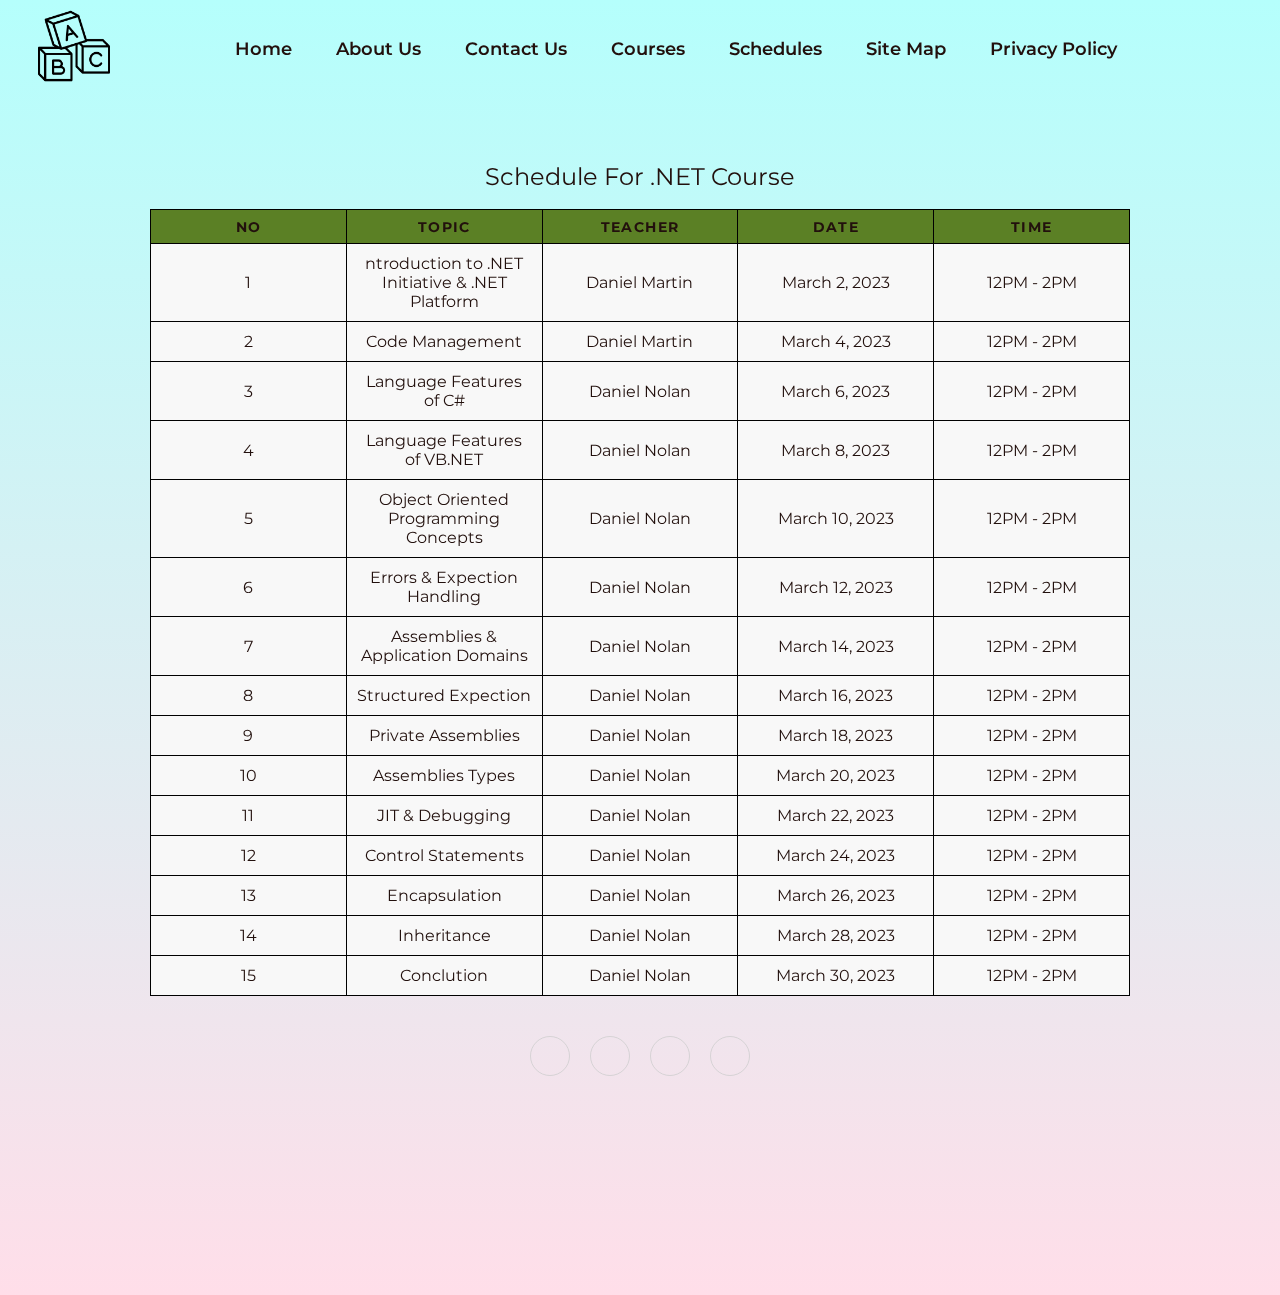
<file: schedule3.html>
<!DOCTYPE html>
<html>
<head>
	<meta charset="utf-8">
	<meta name="viewport" content="width=device-width, initial-scale=1">
	<title>online course website design</title>

	<!---custom css link---->
	<link rel="stylesheet" type="text/css" href="css/schedule1.css">

	<link rel="stylesheet"
  href="https://unpkg.com/boxicons@latest/css/boxicons.min.css">
  

  <link rel="preconnect" href="https://fonts.googleapis.com">
  <link rel="preconnect" href="https://fonts.gstatic.com" crossorigin>
  <link href="https://fonts.googleapis.com/css2?family=Montserrat:wght@300;400;500;600;700;800;900&display=swap" rel="stylesheet">
  <link rel="stylesheet" href="https://cdnjs.cloudflare.com/ajax/libs/font-awesome/6.3.0/css/all.min.css" integrity="sha512-SzlrxWUlpfuzQ+pcUCosxcglQRNAq/DZjVsC0lE40xsADsfeQoEypE+enwcOiGjk/bSuGGKHEyjSoQ1zVisanQ==" crossorigin="anonymous" referrerpolicy="no-referrer" />
  <link href="https://unpkg.com/aos@2.3.1/dist/aos.css" rel="stylesheet">
  <link rel="icon" href="pj.png">
</head>
<body>

	<!---start header---->
	<header>
		<a href="#" class="logo">
			<img src="pj.png">
		</a>

		<ul class="navbar">
			<li><a href="index.html">Home</a></li>
			<li><a href="about.html">About Us</a></li>
			<li><a href="contact.html">Contact Us</a></li>
			<li><a href="courses.html">Courses</a></li>
			<li><a href="schedules.html">Schedules</a></li>
            <li><a href="sitemap.html">Site Map</a></li>
            <li><a href="policy.html">Privacy Policy</a></li>
		</ul>
		<div class="header-icons">
			
			<div class="bx bx-menu" id="menu-icon"></div>
		</div>
	</header>
    <table data-aos="zoom-in" data-aos-duration="2000">
        <caption >Schedule For .NET Course</caption>
        <thead>
          <tr>
            <th scope="col">No</th>
            <th scope="col">Topic</th>
            <th scope="col">Teacher</th>
            <th scope="col">Date</th>
            <th scope="col">Time</th>
          </tr>
        </thead>
        <tbody>
          <tr>
            <td data-label="No">1</td>
            <td data-label="Topic">ntroduction to .NET Initiative & .NET Platform</td>
            <td data-label="Teacher">Daniel Martin</td>
            <td data-label="Date">March 2, 2023</td>
            <td data-label="Time">12PM - 2PM</td>
          </tr>
          <tr>
            <td scope="row" data-label="No">2</td>
            <td data-label="Topic">Code Management</td>
            <td data-label="Teacher">Daniel Martin</td>
            <td data-label="Date">March 4, 2023</td>
            <td data-label="Time">12PM - 2PM</td>
          </tr>
          <tr>
            <td scope="row" data-label="No">3</td>
            <td data-label="Topic">Language Features of C#</td>
            <td data-label="Teacher">Daniel Nolan</td>
            <td data-label="Date">March 6, 2023</td>
            <td data-label="Time">12PM - 2PM</td>
          </tr>
          <tr>
            <td scope="row" data-label="No">4</td>
            <td data-label="Topic">Language Features of VB.NET</td>
            <td data-label="Teacher">Daniel Nolan</td>
            <td data-label="Date">March 8, 2023</td>
            <td data-label="Time">12PM - 2PM</td>
          </tr>
          <tr>
            <td scope="row" data-label="No">5</td>
            <td data-label="Topic">Object Oriented Programming Concepts</td>
            <td data-label="Teacher">Daniel Nolan</td>
            <td data-label="Date">March 10, 2023</td>
            <td data-label="Time">12PM - 2PM</td>
          </tr>
          <tr>
            <td scope="row" data-label="No">6</td>
            <td data-label="Topic">Errors & Expection Handling</td>
            <td data-label="Teacher">Daniel Nolan</td>
            <td data-label="Date">March 12, 2023</td>
            <td data-label="Time">12PM - 2PM</td>
          </tr>
          <tr>
            <td scope="row" data-label="No">7</td>
            <td data-label="Topic">Assemblies & Application Domains</td>
            <td data-label="Teacher">Daniel Nolan</td>
            <td data-label="Date">March 14, 2023</td>
            <td data-label="Time">12PM - 2PM</td>
          </tr>
          <tr>
            <td scope="row" data-label="No">8</td>
            <td data-label="Topic">Structured Expection</td>
            <td data-label="Teacher">Daniel Nolan</td>
            <td data-label="Date">March 16, 2023</td>
            <td data-label="Time">12PM - 2PM</td>
          </tr>
          <tr>
            <td scope="row" data-label="No">9</td>
            <td data-label="Topic">Private Assemblies</td>
            <td data-label="Teacher">Daniel Nolan</td>
            <td data-label="Date">March 18, 2023</td>
            <td data-label="Time">12PM - 2PM</td>
          </tr>
          <tr>
            <td scope="row" data-label="No">10</td>
            <td data-label="Topic">Assemblies Types</td>
            <td data-label="Teacher">Daniel Nolan</td>
            <td data-label="Date">March 20, 2023</td>
            <td data-label="Time">12PM - 2PM</td>
          </tr>
          <tr>
            <td scope="row" data-label="No">11</td>
            <td data-label="Topic">JIT & Debugging</td>
            <td data-label="Teacher">Daniel Nolan</td>
            <td data-label="Date">March 22, 2023</td>
            <td data-label="Time">12PM - 2PM</td>
          </tr>
          <tr>
            <td scope="row" data-label="No">12</td>
            <td data-label="Topic">Control Statements</td>
            <td data-label="Teacher">Daniel Nolan</td>
            <td data-label="Date">March 24, 2023</td>
            <td data-label="Time">12PM - 2PM</td>
          </tr>
          <tr>
            <td scope="row" data-label="No">13</td>
            <td data-label="Topic">Encapsulation</td>
            <td data-label="Teacher">Daniel Nolan</td>
            <td data-label="Date">March 26, 2023</td>
            <td data-label="Time">12PM - 2PM</td>
          </tr>
          <tr>
            <td scope="row" data-label="No">14</td>
            <td data-label="Topic">Inheritance</td>
            <td data-label="Teacher">Daniel Nolan</td>
            <td data-label="Date">March 28, 2023</td>
            <td data-label="Time">12PM - 2PM</td>
          </tr>
          <tr>
            <td scope="row" data-label="No">15</td>
            <td data-label="Topic">Conclution</td>
            <td data-label="Teacher">Daniel Nolan</td>
            <td data-label="Date">March 30, 2023</td>
            <td data-label="Time">12PM - 2PM</td>
          </tr>
        </tbody>
      </table>
    <section class="footer">
		<div class="social">
			<a href="https://www.instagram.com/accounts/emailsignup/"><i class="fab fa-instagram"></i></a>
			<a href="https://www.facebook.com/"><i class="fab fa-facebook-f"></i></a>
			<a href="https://accounts.snapchat.com/accounts/signup?client_id=snapkit"><i class="fab fa-snapchat"></i></a>
			<a href="https://twitter.com/i/flow/signup"><i class="fab fa-twitter"></i></a>
		</div>
	</section> 
    
    <script src="https://unpkg.com/aos@2.3.1/dist/aos.js"></script>
    <script type="text/javascript" src="script.js"></script>
    <script>AOS.init();</script>
</body>
</html>
</file>
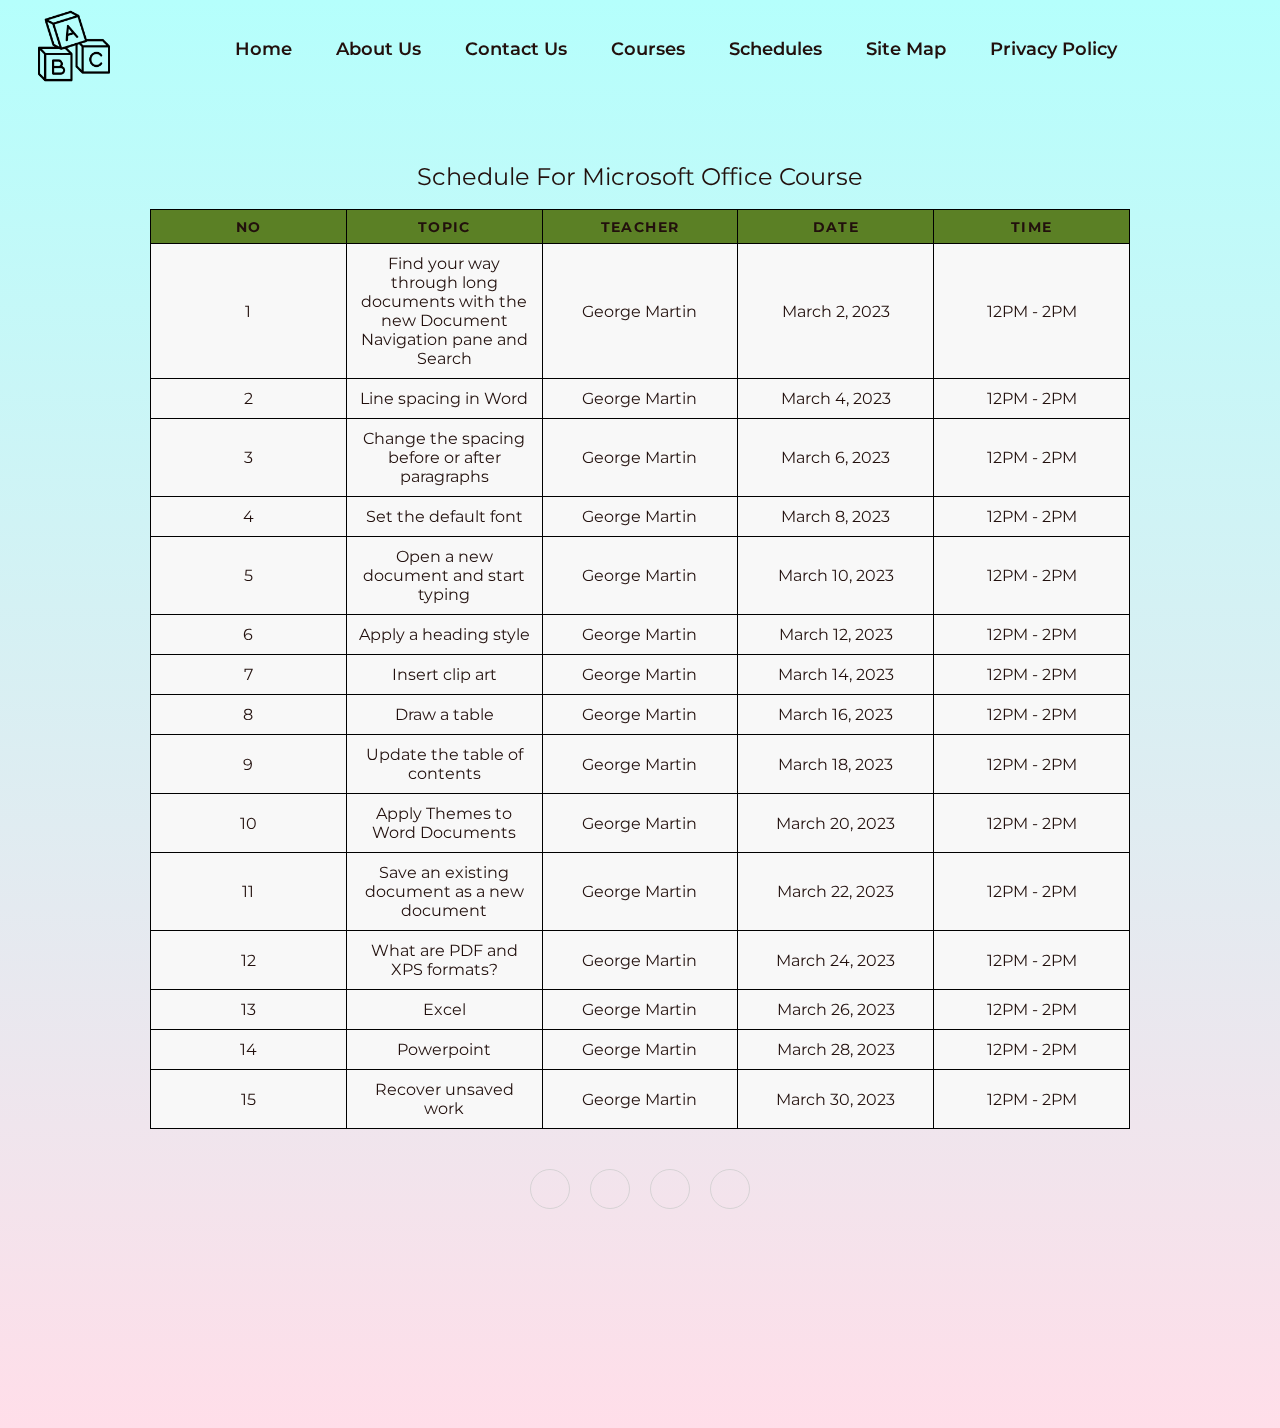
<file: schedule4.html>
<!DOCTYPE html>
<html>
<head>
	<meta charset="utf-8">
	<meta name="viewport" content="width=device-width, initial-scale=1">
	<title>online course website design</title>

	<!---custom css link---->
	<link rel="stylesheet" type="text/css" href="css/schedule1.css">

	<link rel="stylesheet"
  href="https://unpkg.com/boxicons@latest/css/boxicons.min.css">
  

  <link rel="preconnect" href="https://fonts.googleapis.com">
  <link rel="preconnect" href="https://fonts.gstatic.com" crossorigin>
  <link href="https://fonts.googleapis.com/css2?family=Montserrat:wght@300;400;500;600;700;800;900&display=swap" rel="stylesheet">
  <link rel="stylesheet" href="https://cdnjs.cloudflare.com/ajax/libs/font-awesome/6.3.0/css/all.min.css" integrity="sha512-SzlrxWUlpfuzQ+pcUCosxcglQRNAq/DZjVsC0lE40xsADsfeQoEypE+enwcOiGjk/bSuGGKHEyjSoQ1zVisanQ==" crossorigin="anonymous" referrerpolicy="no-referrer" />
  <link href="https://unpkg.com/aos@2.3.1/dist/aos.css" rel="stylesheet">
  <link rel="icon" href="pj.png">
</head>
<body>


	<!---start header---->
	<header>
		<a href="#" class="logo">
			<img src="pj.png">
		</a>

		<ul class="navbar">
			<li><a href="index.html">Home</a></li>
			<li><a href="about.html">About Us</a></li>
			<li><a href="contact.html">Contact Us</a></li>
			<li><a href="courses.html">Courses</a></li>
			<li><a href="schedules.html">Schedules</a></li>
            <li><a href="sitemap.html">Site Map</a></li>
            <li><a href="policy.html">Privacy Policy</a></li>
		</ul>

		<div class="header-icons">
			
			<div class="bx bx-menu" id="menu-icon"></div>
		</div>
	</header>
    
    <table data-aos="zoom-in" data-aos-duration="2000">
        <caption>Schedule For Microsoft Office Course</caption>
        <thead>
          <tr>
            <th scope="col">No</th>
            <th scope="col">Topic</th>
            <th scope="col">Teacher</th>
            <th scope="col">Date</th>
            <th scope="col">Time</th>
          </tr>
        </thead>
        <tbody>
          <tr>
            <td data-label="No">1</td>
            <td data-label="Topic">Find your way through long documents with the new Document Navigation pane and Search</td>
            <td data-label="Teacher">George Martin</td>
            <td data-label="Date">March 2, 2023</td>
            <td data-label="Time">12PM - 2PM</td>
          </tr>
          <tr>
            <td scope="row" data-label="No">2</td>
            <td data-label="Topic">Line spacing in Word</td>
            <td data-label="Teacher">George Martin</td>
            <td data-label="Date">March 4, 2023</td>
            <td data-label="Time">12PM - 2PM</td>
          </tr>
          <tr>
            <td scope="row" data-label="No">3</td>
            <td data-label="Topic">Change the spacing before or after paragraphs</td>
            <td data-label="Teacher">George Martin</td>
            <td data-label="Date">March 6, 2023</td>
            <td data-label="Time">12PM - 2PM</td>
          </tr>
          <tr>
            <td scope="row" data-label="No">4</td>
            <td data-label="Topic">Set the default font</td>
            <td data-label="Teacher">George Martin</td>
            <td data-label="Date">March 8, 2023</td>
            <td data-label="Time">12PM - 2PM</td>
          </tr>
          <tr>
            <td scope="row" data-label="No">5</td>
            <td data-label="Topic">Open a new document and start typing</td>
            <td data-label="Teacher">George Martin</td>
            <td data-label="Date">March 10, 2023</td>
            <td data-label="Time">12PM - 2PM</td>
          </tr>
          <tr>
            <td scope="row" data-label="No">6</td>
            <td data-label="Topic">Apply a heading style</td>
            <td data-label="Teacher">George Martin</td>
            <td data-label="Date">March 12, 2023</td>
            <td data-label="Time">12PM - 2PM</td>
          </tr>
          <tr>
            <td scope="row" data-label="No">7</td>
            <td data-label="Topic">Insert clip art</td>
            <td data-label="Teacher">George Martin</td>
            <td data-label="Date">March 14, 2023</td>
            <td data-label="Time">12PM - 2PM</td>
          </tr>
          <tr>
            <td scope="row" data-label="No">8</td>
            <td data-label="Topic">Draw a table</td>
            <td data-label="Teacher">George Martin</td>
            <td data-label="Date">March 16, 2023</td>
            <td data-label="Time">12PM - 2PM</td>
          </tr>
          <tr>
            <td scope="row" data-label="No">9</td>
            <td data-label="Topic">Update the table of contents</td>
            <td data-label="Teacher">George Martin</td>
            <td data-label="Date">March 18, 2023</td>
            <td data-label="Time">12PM - 2PM</td>
          </tr>
          <tr>
            <td scope="row" data-label="No">10</td>
            <td data-label="Topic">Apply Themes to Word Documents</td>
            <td data-label="Teacher">George Martin</td>
            <td data-label="Date">March 20, 2023</td>
            <td data-label="Time">12PM - 2PM</td>
          </tr>
          <tr>
            <td scope="row" data-label="No">11</td>
            <td data-label="Topic">Save an existing document as a new document</td>
            <td data-label="Teacher">George Martin</td>
            <td data-label="Date">March 22, 2023</td>
            <td data-label="Time">12PM - 2PM</td>
          </tr>
          <tr>
            <td scope="row" data-label="No">12</td>
            <td data-label="Topic">What are PDF and XPS formats?</td>
            <td data-label="Teacher">George Martin</td>
            <td data-label="Date">March 24, 2023</td>
            <td data-label="Time">12PM - 2PM</td>
          </tr>
          <tr>
            <td scope="row" data-label="No">13</td>
            <td data-label="Topic">Excel</td>
            <td data-label="Teacher">George Martin</td>
            <td data-label="Date">March 26, 2023</td>
            <td data-label="Time">12PM - 2PM</td>
          </tr>
          <tr>
            <td scope="row" data-label="No">14</td>
            <td data-label="Topic">Powerpoint</td>
            <td data-label="Teacher">George Martin</td>
            <td data-label="Date">March 28, 2023</td>
            <td data-label="Time">12PM - 2PM</td>
          </tr>
          <tr>
            <td scope="row" data-label="No">15</td>
            <td data-label="Topic">Recover unsaved work</td>
            <td data-label="Teacher">George Martin</td>
            <td data-label="Date">March 30, 2023</td>
            <td data-label="Time">12PM - 2PM</td>
          </tr>
        </tbody>
      </table>
 
    <section class="footer">
		<div class="social">
			<a href="https://www.instagram.com/accounts/emailsignup/"><i class="fab fa-instagram"></i></a>
			<a href="https://www.facebook.com/"><i class="fab fa-facebook-f"></i></a>
			<a href="https://accounts.snapchat.com/accounts/signup?client_id=snapkit"><i class="fab fa-snapchat"></i></a>
			<a href="https://twitter.com/i/flow/signup"><i class="fab fa-twitter"></i></a>
		</div>
	</section> 
    
    <script src="https://unpkg.com/aos@2.3.1/dist/aos.js"></script>
    <script type="text/javascript" src="script.js"></script>
    <script>AOS.init();</script>
</body>
</html>
</file>
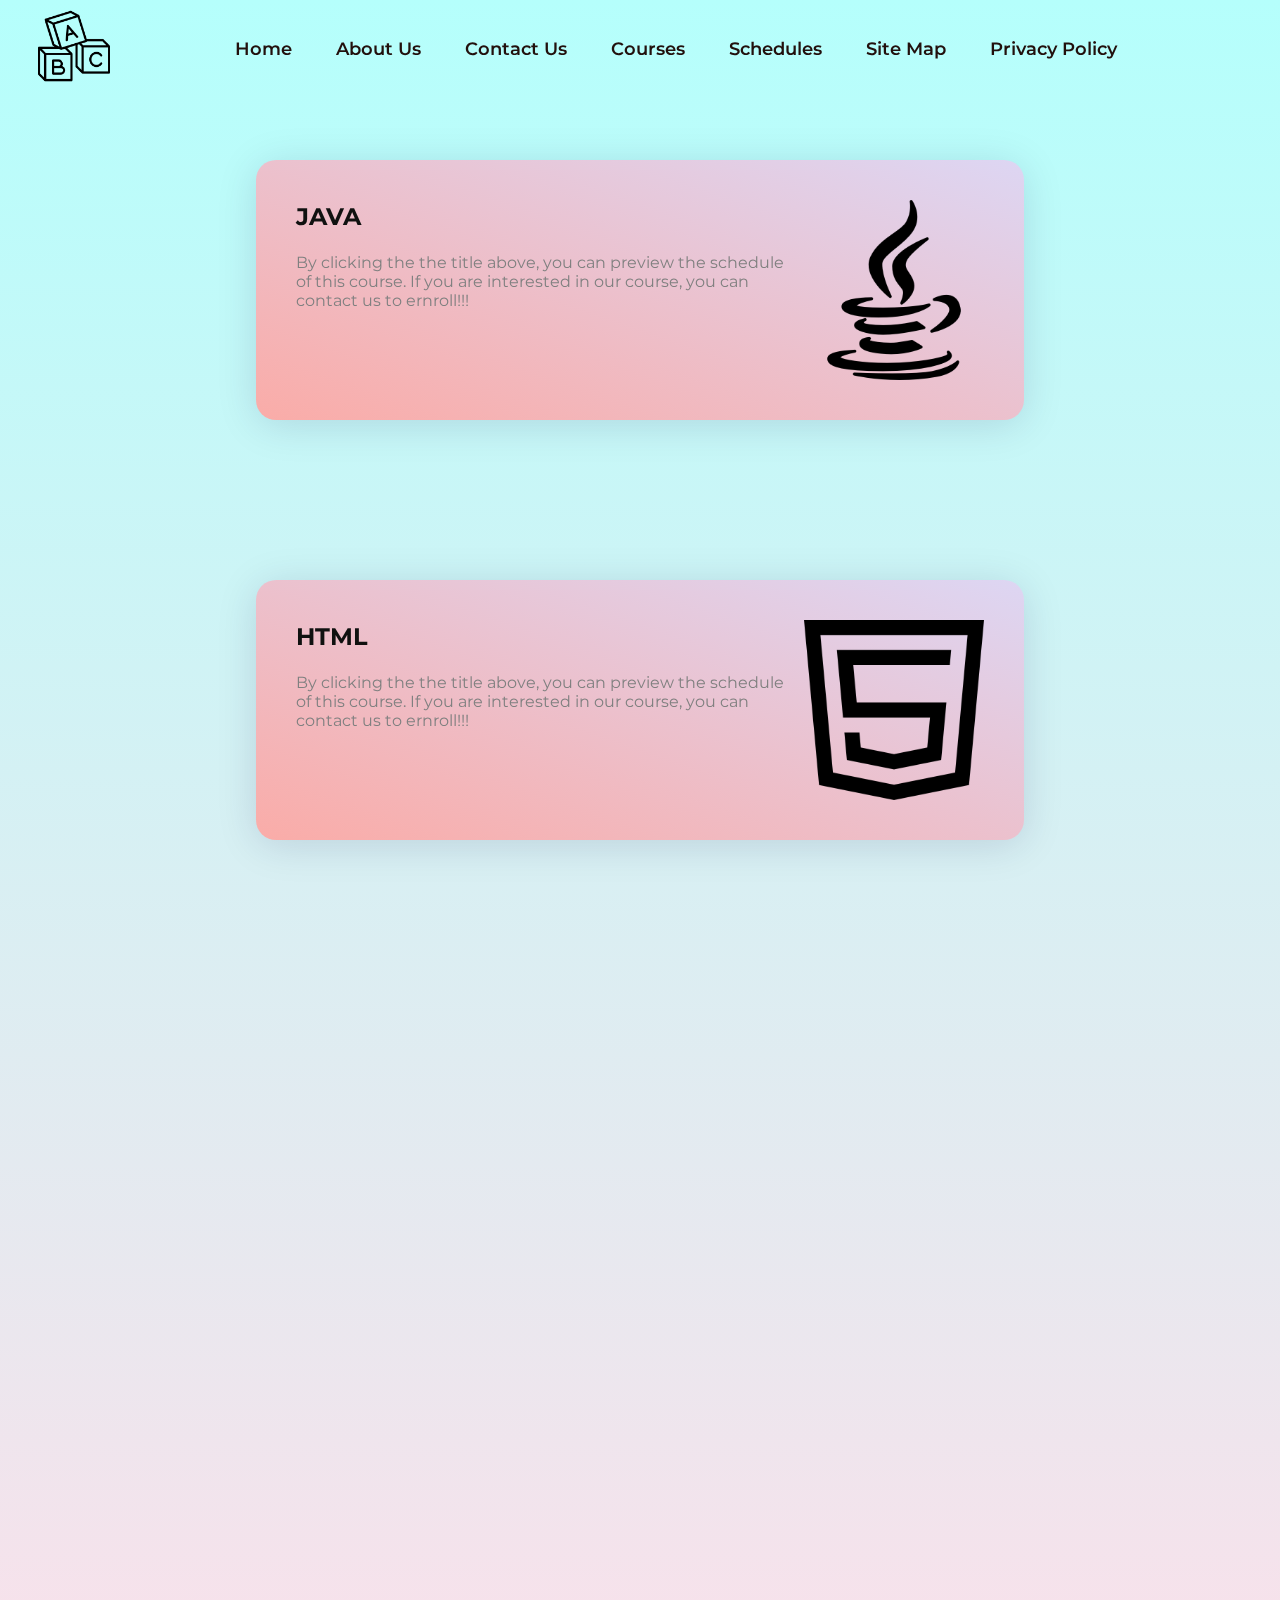
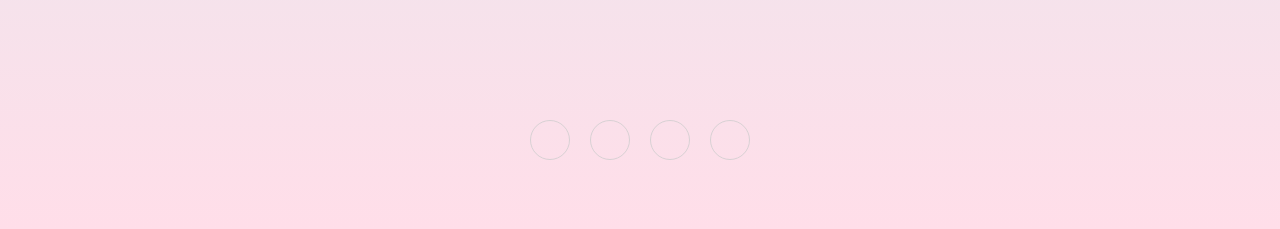
<file: schedules.html>
<!DOCTYPE html>
<html>
<head>
	<meta charset="utf-8">
	<meta name="viewport" content="width=device-width, initial-scale=1">
	<title>ABC Learning Centre</title>

	<!---custom css link---->
	<link rel="stylesheet" type="text/css" href="css/schedules.css">

	<link rel="stylesheet"
  href="https://unpkg.com/boxicons@latest/css/boxicons.min.css">
  

  <link rel="preconnect" href="https://fonts.googleapis.com">
  <link rel="preconnect" href="https://fonts.gstatic.com" crossorigin>
  <link href="https://fonts.googleapis.com/css2?family=Montserrat:wght@300;400;500;600;700;800;900&display=swap" rel="stylesheet">
  <link rel="stylesheet" href="https://cdnjs.cloudflare.com/ajax/libs/font-awesome/6.3.0/css/all.min.css" integrity="sha512-SzlrxWUlpfuzQ+pcUCosxcglQRNAq/DZjVsC0lE40xsADsfeQoEypE+enwcOiGjk/bSuGGKHEyjSoQ1zVisanQ==" crossorigin="anonymous" referrerpolicy="no-referrer" />
  <link href="https://unpkg.com/aos@2.3.1/dist/aos.css" rel="stylesheet">
  <link rel="icon" href="pj.png">
</head>
<body>

	<!---start header---->
	<header>
		<a href="#" class="logo">
			<img src="pj.png">
		</a>

		<ul class="navbar">
			<li><a href="index.html">Home</a></li>
			<li><a href="about.html">About Us</a></li>
			<li><a href="contact.html">Contact Us</a></li>
			<li><a href="courses.html">Courses</a></li>
			<li><a href="schedules.html">Schedules</a></li>
            <li><a href="sitemap.html">Site Map</a></li>
            <li><a href="policy.html">Privacy Policy</a></li>
		</ul>

		<div class="header-icons">
			
			<div class="bx bx-menu" id="menu-icon"></div>
		</div>
	</header>
    <div data-aos="fade-up"
    data-aos-anchor-placement="bottom-bottom"  data-aos-duration="2000" class="section">
        <div class="text">
            <a href="schedule1.html"><h2>JAVA</h2></a><br>
            <p>By clicking the the title above, you can preview the schedule of this course. If you are interested in our course, you can contact us to ernroll!!!</p>
        </div>
        <img src="java.png" alt="">
    </div>
    <div data-aos="fade-up"
    data-aos-anchor-placement="bottom-bottom"  data-aos-duration="2000" class="section">
        <div class="text">
            <a href="schedule2.html"><h2>HTML</h2></a><br>
            <p>By clicking the the title above, you can preview the schedule of this course. If you are interested in our course, you can contact us to ernroll!!!</p>
        </div>
        <img src="html.png" alt="">
    </div>
    <div data-aos="fade-up"
    data-aos-anchor-placement="bottom-bottom"  data-aos-duration="2000" class="section">
        <div class="text">
            <a href="schedule3.html"><h2>.NET</h2></a><br>
            <p>By clicking the the title above, you can preview the schedule of this course. If you are interested in our course, you can contact us to ernroll!!!</p>
        </div>
        <img src="net.png" alt="">
    </div>
    <div data-aos="fade-up"
    data-aos-anchor-placement="bottom-bottom"  data-aos-duration="2000" class="section">
        <div class="text">
            <a href="schedule4.html"><h2>MICROSOFT OFFICE</h2></a><br>
            <p>By clicking the the title above, you can preview the schedule of this course. If you are interested in our course, you can contact us to ernroll!!!</p>
        </div>
        <img src="office.png" alt="">
    </div>

    <section class="footer">
        <div class="social">
          <a href="https://www.instagram.com/accounts/emailsignup/"><i class="fab fa-instagram"></i></a>
          <a href="https://www.facebook.com/"><i class="fab fa-facebook-f"></i></a>
          <a href="https://accounts.snapchat.com/accounts/signup?client_id=snapkit"><i class="fab fa-snapchat"></i></a>
          <a href="https://twitter.com/i/flow/signup"><i class="fab fa-twitter"></i></a>
        </div>
      </section>  

    <script src="https://unpkg.com/aos@2.3.1/dist/aos.js"></script>
    <script type="text/javascript" src="script.js"></script>
    <script>AOS.init();</script>
</body>
</html>
</file>
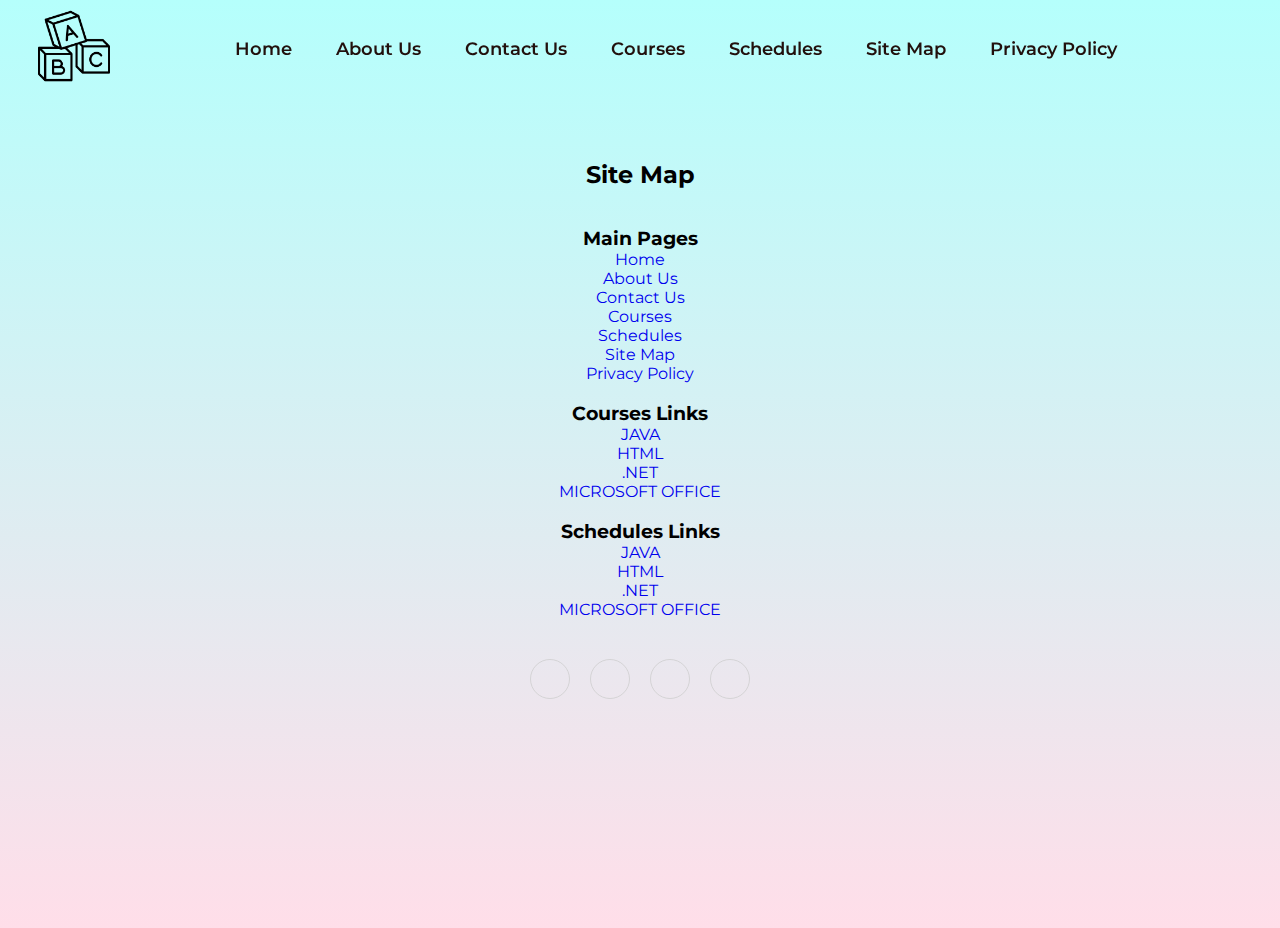
<file: sitemap.html>
<!DOCTYPE html>
<html>
<head>
	<meta charset="utf-8">
	<meta name="viewport" content="width=device-width, initial-scale=1">
	<title>online course website design</title>

	<!---custom css link---->
	<link rel="stylesheet" type="text/css" href="css/sitemap.css">

	<link rel="stylesheet"
  href="https://unpkg.com/boxicons@latest/css/boxicons.min.css">
  

  <link rel="preconnect" href="https://fonts.googleapis.com">
  <link rel="preconnect" href="https://fonts.gstatic.com" crossorigin>
  <link href="https://fonts.googleapis.com/css2?family=Montserrat:wght@300;400;500;600;700;800;900&display=swap" rel="stylesheet">
  <link rel="stylesheet" href="https://cdnjs.cloudflare.com/ajax/libs/font-awesome/6.3.0/css/all.min.css" integrity="sha512-SzlrxWUlpfuzQ+pcUCosxcglQRNAq/DZjVsC0lE40xsADsfeQoEypE+enwcOiGjk/bSuGGKHEyjSoQ1zVisanQ==" crossorigin="anonymous" referrerpolicy="no-referrer" />
  <link rel="icon" href="pj.png">
</head>
<body>

	<!---start header---->
	<header>
		<a href="#" class="logo">
			<img src="pj.png">
		</a>

		<ul class="navbar">
			<li><a href="index.html">Home</a></li>
			<li><a href="about.html">About Us</a></li>
			<li><a href="contact.html">Contact Us</a></li>
			<li><a href="courses.html">Courses</a></li>
			<li><a href="schedules.html">Schedules</a></li>
            <li><a href="sitemap.html">Site Map</a></li>
            <li><a href="policy.html">Privacy Policy</a></li>
		</ul>

		<div class="header-icons">
			
			<div class="bx bx-menu" id="menu-icon"></div>
		</div>
	</header>
  
  <h2 style="color:black">Site Map</h2><br><br>
  <center>
    <h3 style="color:black">Main Pages</h3>
    <ul class="sitemap">
      <li><a href="index.html">Home</a></li>
      <li><a href="about.html">About Us</a></li>
      <li><a href="contact.html">Contact Us</a></li>
      <li><a href="courses.html">Courses</a></li>
      <li><a href="schedules.html">Schedules</a></li>
      <li><a href="sitemap.html">Site Map</a></li>
      <li><a href="policy.html">Privacy Policy</a></li>
    </ul><br>
    <h3 style="color:black">Courses Links</h3>
    <ul class="courses_links">
      <li><a href="course1.html">JAVA</a></li>
      <li><a href="course2.html">HTML</a></li>
      <li><a href="course3.html">.NET</a></li>
      <li><a href="course4.html">MICROSOFT OFFICE</a></li>
    </ul><br>
    <h3 style="color:black">Schedules Links</h3>
    <ul class="courses_links">
      <li><a href="schedule1.html">JAVA</a></li>
      <li><a href="schedule2.html">HTML</a></li>
      <li><a href="schedule3.html">.NET</a></li>
      <li><a href="schedule4.html">MICROSOFT OFFICE</a></li>
    </ul>
  </center>
  
    <section class="footer">
		<div class="social">
			<a href="https://www.instagram.com/accounts/emailsignup/"><i class="fab fa-instagram"></i></a>
			<a href="https://www.facebook.com/"><i class="fab fa-facebook-f"></i></a>
			<a href="https://accounts.snapchat.com/accounts/signup?client_id=snapkit"><i class="fab fa-snapchat"></i></a>
			<a href="https://twitter.com/i/flow/signup"><i class="fab fa-twitter"></i></a>
		</div>
	   </section>  
       
    <script type="text/javascript" src="script.js"></script>
</body>
</html>
</file>
<file: css/style.css>
*{
	padding: 0;
	margin: 0;
	box-sizing: border-box;
	font-family: 'Montserrat', sans-serif;
	list-style: none;
	text-decoration: none;
	scroll-behavior: smooth;
}
:root{
	--bg-color: #ffffff;
	--text-color: #22100d;
	--second-color: #685f78;
	--main-color: #6268bd;
	--big-font: 3.8rem;
	--h2-font: 2.6rem;
	--p-font: 1.1rem;
}
body{
	background: var(--bg-color);
	color: var(--text-color);
	
}
.darkmode {
	background-color: #2e2e2e;
	color: #fff;
  }
  
  .text-anim {
	font-size: 2.5rem;
	letter-spacing: 2px;
  }
  
  span {
	display: inline-block;
	opacity: 0;
	transform: translateY(50px);
	transition: all 0.5s ease;
  }
  
  span.fade {
	opacity: 1;
	transform: translateY(0px);
  }
  
  /* Template Styles */
  .greeting i {
	font-size: 2rem;
	color: #FF3E4D;
  }
  
header{
	position: fixed;
	width: 100%;
	top: 0;
	right: 0;
	z-index: 1000;
	display: flex;
	align-items: center;
	justify-content: space-between;
	background: transparent;
	padding: 23px 13%;
	transition: all .40s ease;
}
.logo img{
	height: auto;
	width: 4.5rem;
	max-width: 100%;
}
.navbar{
	display: flex;
}
.navbar a{
	color: var(--text-color);
	font-weight: 600;
	font-size: var(--p-font);
	padding: 10px 22px;
	transition: all .40s ease;
}
.navbar a:hover{
	color: var(--main-color);
}
.header-icons{
	display: flex;
	align-items: center;
}
.header-icons i{
	margin-left: 10px;
	font-size: 24px;
	color: var(--text-color);
	transition: all .40s ease;
	margin-right: 15px;
}
.header-icons i:hover{
	transform: scale(1.2);
	color: var(--main-color);
}
#menu-icon{
	font-size: 34px;
	color: var(--text-color);
	z-index: 10001;
	cursor: pointer;
	display: none;
}

section{
	padding: 80px 13%;
}
.home{
	position: relative;
	height: 100vh;
	width: 100%;
	background-color: #FFDEE9;
background-image: linear-gradient(0deg, #FFDEE9 0%, #B5FFFC 100%);

	background-size: cover;
	background-position: center;
	display: grid;
	grid-template-columns: repeat(2, 1fr);
	gap: 1rem;
	align-items: center;
}
.home-text h1{
	font-size: var(--big-font);
	margin: 15px 0 15px;
}
.home-text h6{
	color: var(--main-color);
	font-size: 18px;
	font-weight: 600;
	letter-spacing: 2px;
}
.home-text p{
	color: var(--second-color);
	font-size: var(--p-font);
	font-weight: 500;
	margin-bottom: 48px;
}
.latter form{
	width: 100%;
	max-width: 460px;
	position: relative;
}
.latter form input:first-child{
	display: inline-block;
	width: 100%;
	outline: none;
	padding: 16px 140px 16px 15px;
	border: 2px solid var(--main-color);
	border-radius: 30px;
}
.latter form input:last-child{
	position: absolute;
	display: inline-block;
	border: none;
	outline: none;
	background: var(--main-color);
	color: var(--bg-color);
	padding: 16px 40px;
	border-radius: 30px;
	cursor: pointer;
	top: 2px;
	right: 1px;
}
.home-img img{
	height: auto;
	width: 100%;
}

header.sticky{
	background: var(--bg-color);
	padding: 12px 13%;
	box-shadow: 0px 4px 15px rgb(0 0 0 / 8%);
}

.cta-content{
	display: grid;
	grid-template-columns: repeat(auto-fit, minmax(170px, auto));
	gap: 2rem;
	align-items: center;
	text-align: center;
	margin-top: 5rem;
}

@media (max-width: 1410px){
	header{
		padding: 10px 3%;
		transition: .2s;
	}
	header.sticky{
		padding: 12px 3%;
		transition: .2s;
	}
	section{
		padding: 70px 3%;
		transition: .2s;
	}
	.container{
		padding: 70px 3%;
		transition: .2s;
	}
	.contact{
		padding: 60px 3%;
		transition: .2s;
	}

}

@media (max-width: 1050px){
	:root{
		--big-font: 3.2rem;
	  --h2-font: 2rem;
	  --p-font: 1rem;
	  transition: .1s;
	}
	.home{
		height: 84vh;
	}
}

@media (max-width: 1025px){
	#menu-icon{
		display: block;
	}
	.navbar{
		position: absolute;
		top: 100%;
		right: -100%;
		width: 300px;
		height: 110vh;
		background: var(--main-color);
		display: flex;
		flex-direction: column;
		align-items: center;
		padding: 170px 30px;
		transition: all .40s ease;
	}
	.navbar a{
		display: block;
		margin: 1.3rem 0;
		color: var(--bg-color);
	}
	.navbar a:hover{
		color: var(--bg-color);
		transform: translateY(-5px);
	}
	.navbar.open{
		right: 0;
	}
}
/* footer */
.footer{
    padding: 40px 0;
	background-color: #FFDEE9;
background-image: linear-gradient(0deg, #FFDEE9 0%, #B5FFFC 100%);

}
.footer .social{
    text-align: center;
    padding-bottom: 25px;
    color: #1a1b1b;
}
.footer .social a{
    font-size: 24px;
    color: inherit;
    border: 1px solid #ccc;
    width: 40px;
    height: 40px;
    line-height: 38px;
    display: inline-block;
    text-align: center;
    margin: 0 8px;
    border-radius: 50%;
    opacity: 0.75;
}
.footer .social a:hover{
    opacity: 0.9;
}

@media (max-width: 890px){
	.home{
		height: 150vh;
		grid-template-columns: 1fr;
		gap: 1rem;
	}
	.home-text{
		padding-top: 20px;
	}
	.home-img{
		text-align: center;
	}
	.home-img img{
		height: auto;
		width: 100%;
	}
	.about{
		grid-template-columns: 1fr;
		gap: 1rem;
	}
}
@media (max-width: 600px){
	.home{
		height: 120vh;
	}
}
</file>
<file: css/about.css>
*{
	padding: 0;
	margin: 0;
	box-sizing: border-box;
	font-family: 'Montserrat', sans-serif;
	list-style: none;
	text-decoration: none;
	scroll-behavior: smooth;
}
:root{
	--bg-color: #ffffff;
	--text-color: #22100d;
	--second-color: #685f78;
	--main-color: #6268bd;
	--big-font: 3.8rem;
	--h2-font: 2.6rem;
	--p-font: 1.1rem;
}
body{
	background-color: #FFDEE9;
	background-image: linear-gradient(0deg, #FFDEE9 0%, #B5FFFC 100%);
	color: var(--text-color);
}
header{
	position: fixed;
	width: 100%;
	top: 0;
	right: 0;
	z-index: 1000;
	display: flex;
	align-items: center;
	justify-content: space-between;
	background: transparent;
	padding: 23px 13%;
	transition: all .40s ease;
}
.logo img{
	height: auto;
	width: 4.5rem;
	max-width: 100%;
}
.navbar{
	display: flex;
}
.navbar a{
	color: var(--text-color);
	font-weight: 600;
	font-size: var(--p-font);
	padding: 10px 22px;
	transition: all .40s ease;
}
.navbar a:hover{
	color: var(--main-color);
}

.header-icons{
	display: flex;
	align-items: center;
}
.header-icons i{
	margin-left: 10px;
	font-size: 24px;
	color: var(--text-color);
	transition: all .40s ease;
	margin-right: 15px;
}
.header-icons i:hover{
	transform: scale(1.2);
	color: var(--main-color);
}
header.sticky{
	background: var(--bg-color);
	padding: 12px 13%;
	box-shadow: 0px 4px 15px rgb(0 0 0 / 8%);
}
#menu-icon{
	font-size: 34px;
	color: var(--text-color);
	z-index: 10001;
	cursor: pointer;
	display: none;
}

.about{
	
	background-size: cover;
	background-position: center;
	display: grid;
	grid-template-columns: repeat(2, 1fr);
	gap: 2rem;
	align-items: center;
}

.about-img img{
	width: 100%;
	height: auto;
    padding: 10rem;
}
.about-text h2{
	font-size: var(--h2-font);
	line-height: 1.2;
	margin-bottom: 20px;
    padding: 10rem  0 0;
}
.about-text p{
	font-size: var(--p-font);
	color: var(--second-color);
	font-weight: 500;
	line-height: 30px;
	margin-bottom: 30px;
}
.about-text h4{
	font-size: 20px;
	margin-bottom: 10px;
}
.about-text h5{
	font-size: 20px;
	margin-bottom: 40px;
}

/* footer */
.footer{
    padding: 40px 0;
}
.footer .social{
    text-align: center;
    padding-bottom: 25px;
    color: #1a1b1b;
}
.footer .social a{
    font-size: 24px;
    color: inherit;
    border: 1px solid #ccc;
    width: 40px;
    height: 40px;
    line-height: 38px;
    display: inline-block;
    text-align: center;
    margin: 0 8px;
    border-radius: 50%;
    opacity: 0.75;
}
.footer .social a:hover{
    opacity: 0.9;
}

@media (max-width: 1410px){
	header{
		padding: 10px 3%;
		transition: .2s;
	}
	header.sticky{
		padding: 12px 3%;
		transition: .2s;
	}
	section{
		padding: 70px 3%;
		transition: .2s;
	}
	.container{
		padding: 70px 3%;
		transition: .2s;
	}
	.contact{
		padding: 60px 3%;
		transition: .2s;
	}

}

@media (max-width: 1050px){
	:root{
		--big-font: 3.2rem;
	  --h2-font: 2rem;
	  --p-font: 1rem;
	  transition: .1s;
	}
	.home{
		height: 84vh;
	}
}

@media (max-width: 1025px){
	#menu-icon{
		display: block;
	}
	.navbar{
		position: absolute;
		top: 100%;
		right: -100%;
		width: 300px;
		height: 110vh;
		background: var(--main-color);
		display: flex;
		flex-direction: column;
		align-items: center;
		padding: 170px 30px;
		transition: all .40s ease;
	}
	.navbar a{
		display: block;
		margin: 1.3rem 0;
		color: var(--bg-color);
	}
	.navbar a:hover{
		color: var(--bg-color);
		transform: translateY(-5px);
	}
	.navbar.open{
		right: 0;
	}
}

@media (max-width: 890px){
	.home{
		height: 150vh;
		grid-template-columns: 1fr;
		gap: 1rem;
	}
	.home-text{
		padding-top: 20px;
	}
	.home-img{
		text-align: center;
	}
	.home-img img{
		height: auto;
		width: 100%;
	}
	.about{
		grid-template-columns: 1fr;
		gap: 1rem;
	}
}
@media (max-width: 600px){
	.home{
		height: 120vh;
	}
}
</file>
<file: css/contact.css>
*{
	padding: 0;
	margin: 0;
	box-sizing: border-box;
	font-family: 'Montserrat', sans-serif;
	list-style: none;
	text-decoration: none;
	scroll-behavior: smooth;
}
:root{
	--bg-color: #ffffff;
	--text-color: #22100d;
	--second-color: #685f78;
	--main-color: #6268bd;
	--big-font: 3.8rem;
	--h2-font: 2.6rem;
	--p-font: 1.1rem;
}
body{
	background: var(--bg-color);
	color: var(--text-color);
	
}
header{
	position: fixed;
	width: 100%;
	top: 0;
	right: 0;
	z-index: 1000;
	display: flex;
	align-items: center;
	justify-content: space-between;
	background: transparent;
	padding: 23px 13%;
	transition: all .40s ease;
}
.logo img{
	height: auto;
	width: 4.5rem;
	max-width: 100%;
}
.navbar{
	display: flex;
}
.navbar a{
	color: var(--text-color);
	font-weight: 600;
	font-size: var(--p-font);
	padding: 10px 22px;
	transition: all .40s ease;
}
.navbar a:hover{
	color: var(--main-color);
}
.header-icons{
	display: flex;
	align-items: center;
}
.header-icons i{
	margin-left: 10px;
	font-size: 24px;
	color: var(--text-color);
	transition: all .40s ease;
	margin-right: 15px;
}
.header-icons i:hover{
	transform: scale(1.2);
	color: var(--main-color);
}
#menu-icon{
	font-size: 34px;
	color: var(--text-color);
	z-index: 10001;
	cursor: pointer;
	display: none;
}

header.sticky{
	background: var(--bg-color);
	padding: 12px 13%;
	box-shadow: 0px 4px 15px rgb(0 0 0 / 8%);
}

body{
    width: 100%;
    height: 100%;
    display: flex;
    flex-direction: column;
    align-items: center;
    justify-content: center;
    color: #fff;
    background-color: #FFDEE9;
	background-image: linear-gradient(0deg, #FFDEE9 0%, #B5FFFC 100%);
	background-size: cover;
    padding: 10rem;
}
.contact{
    max-width: 960px;
    margin: auto;
    width: 100%;
    display: grid;
    grid-template-columns: repeat(2, 1fr);
    gap: 1.5rem;
    background: #474b6e;
    box-shadow: 0 0 1rem hsla(0 0 0 / 16%);
    border-radius: 0.5rem;
    overflow: hidden;
}
.form{
    padding: 20px;
    width: 100%;
}
.form h3{
    font-size: 1.2rem;
    font-weight: 600;
    margin-bottom: 1rem;
}
.contact-form{
    display: grid;
    row-gap: 1rem;
}
.contact-form input,.contact-form textarea{
    width: 100%;
    border: none;
    outline: none;
    background: #2c2f48;
    padding: 10px;
    font-size: 0.9rem;
    color: #fff;
    border-radius: 0.4rem;
}
.contact-form textarea{
    resize: none;
    height: 200px;
}
.contact-form .send-button{
    border: none;
    outline: none;
    background: #00dbe0;
    font-size: 1rem;
    font-weight: 500;
    text-transform: uppercase;
    cursor: pointer;
}
.contact-form .send-button:hover{
    background: #5d8b8b;
    transition: 0.3s all linear;
}
.map iframe{
    width: 100%;
    height: 100%;
}

/* footer */
.footer{
    padding: 40px 0;
	
}
.footer .social{
    text-align: center;
    padding-bottom: 25px;
    color: #1a1b1b;
}
.footer .social a{
    font-size: 24px;
    color: inherit;
    border: 1px solid #ccc;
    width: 40px;
    height: 40px;
    line-height: 38px;
    display: inline-block;
    text-align: center;
    margin: 0 8px;
    border-radius: 50%;
    opacity: 0.75;
}
.footer .social a:hover{
    opacity: 0.9;
}

@media (max-width: 1410px){
	header{
		padding: 10px 3%;
		transition: .2s;
	}
	header.sticky{
		padding: 12px 3%;
		transition: .2s;
	}
	section{
		padding: 70px 3%;
		transition: .2s;
	}
	.container{
		padding: 70px 3%;
		transition: .2s;
	}
	.contact{
		padding: 60px 3%;
		transition: .2s;
	}

}

@media (max-width: 1050px){
	:root{
		--big-font: 3.2rem;
	  --h2-font: 2rem;
	  --p-font: 1rem;
	  transition: .1s;
	}
	.home{
		height: 84vh;
	}
}

@media (max-width: 1025px){
	#menu-icon{
		display: block;
	}
	.navbar{
		position: absolute;
		top: 100%;
		right: -100%;
		width: 300px;
		height: 110vh;
		background: var(--main-color);
		display: flex;
		flex-direction: column;
		align-items: center;
		padding: 170px 30px;
		transition: all .40s ease;
	}
	.navbar a{
		display: block;
		margin: 1.3rem 0;
		color: var(--bg-color);
	}
	.navbar a:hover{
		color: var(--bg-color);
		transform: translateY(-5px);
	}
	.navbar.open{
		right: 0;
	}
}

@media (max-width: 890px){
	.home{
		height: 150vh;
		grid-template-columns: 1fr;
		gap: 1rem;
	}
	.home-text{
		padding-top: 20px;
	}
	.home-img{
		text-align: center;
	}
	.home-img img{
		height: auto;
		width: 100%;
	}
	.about{
		grid-template-columns: 1fr;
		gap: 1rem;
	}
}
@media (max-width: 600px){
	.home{
		height: 120vh;
	}
}
</file>
<file: css/policy.css>
*{
	padding: 0;
	margin: 0;
	box-sizing: border-box;
	font-family: 'Montserrat', sans-serif;
	list-style: none;
	text-decoration: none;
	scroll-behavior: smooth;
}
:root{
	--bg-color: #ffffff;
	--text-color: #22100d;
	--second-color: #685f78;
	--main-color: #6268bd;
	--big-font: 3.8rem;
	--h2-font: 2.6rem;
	--p-font: 1.1rem;
}
body{
	background: var(--bg-color);
	color: var(--text-color);
	
}
header{
	position: fixed;
	width: 100%;
	top: 0;
	right: 0;
	z-index: 1000;
	display: flex;
	align-items: center;
	justify-content: space-between;
	background: transparent;
	padding: 23px 13%;
	transition: all .40s ease;
}
.logo img{
	height: auto;
	width: 4.5rem;
	max-width: 100%;
}
.navbar{
	display: flex;
}
.navbar a{
	color: var(--text-color);
	font-weight: 600;
	font-size: var(--p-font);
	padding: 10px 22px;
	transition: all .40s ease;
}
.navbar a:hover{
	color: var(--main-color);
}
.header-icons{
	display: flex;
	align-items: center;
}
.header-icons i{
	margin-left: 10px;
	font-size: 24px;
	color: var(--text-color);
	transition: all .40s ease;
	margin-right: 15px;
}
.header-icons i:hover{
	transform: scale(1.2);
	color: var(--main-color);
}
#menu-icon{
	font-size: 34px;
	color: var(--text-color);
	z-index: 10001;
	cursor: pointer;
	display: none;
}

header.sticky{
	background: var(--bg-color);
	padding: 12px 13%;
	box-shadow: 0px 4px 15px rgb(0 0 0 / 8%);
}

body{
    width: 100%;
    height: 100%;
    display: flex;
    flex-direction: column;
    align-items: center;
    justify-content: center;
    color: #fff;
    background-color: #FFDEE9;
	background-image: linear-gradient(0deg, #FFDEE9 0%, #B5FFFC 100%);
	background-size: cover;
    padding: 10rem;
}

h1,h2{
	color: #22100d;
	padding: 20px;
}
p{
	color: #22100d;
}
ul li{
	color: #22100d;
}
/* footer */
.footer{
    padding: 40px 0;
	
}
.footer .social{
    text-align: center;
    padding-bottom: 25px;
    color: #1a1b1b;
}
.footer .social a{
    font-size: 24px;
    color: inherit;
    border: 1px solid #ccc;
    width: 40px;
    height: 40px;
    line-height: 38px;
    display: inline-block;
    text-align: center;
    margin: 0 8px;
    border-radius: 50%;
    opacity: 0.75;
}
.footer .social a:hover{
    opacity: 0.9;
}

@media (max-width: 1410px){
	header{
		padding: 10px 3%;
		transition: .2s;
	}
	header.sticky{
		padding: 12px 3%;
		transition: .2s;
	}
	section{
		padding: 70px 3%;
		transition: .2s;
	}
	.container{
		padding: 70px 3%;
		transition: .2s;
	}
	.contact{
		padding: 60px 3%;
		transition: .2s;
	}

}

@media (max-width: 1050px){
	:root{
		--big-font: 3.2rem;
	  --h2-font: 2rem;
	  --p-font: 1rem;
	  transition: .1s;
	}
	.home{
		height: 84vh;
	}
}

@media (max-width: 1025px){
	#menu-icon{
		display: block;
	}
	.navbar{
		position: absolute;
		top: 100%;
		right: -100%;
		width: 300px;
		height: 110vh;
		background: var(--main-color);
		display: flex;
		flex-direction: column;
		align-items: center;
		padding: 170px 30px;
		transition: all .40s ease;
	}
	.navbar a{
		display: block;
		margin: 1.3rem 0;
		color: var(--bg-color);
	}
	.navbar a:hover{
		color: var(--bg-color);
		transform: translateY(-5px);
	}
	.navbar.open{
		right: 0;
	}
}

@media (max-width: 890px){
	.home{
		height: 150vh;
		grid-template-columns: 1fr;
		gap: 1rem;
	}
	.home-text{
		padding-top: 20px;
	}
	.home-img{
		text-align: center;
	}
	.home-img img{
		height: auto;
		width: 100%;
	}
	.about{
		grid-template-columns: 1fr;
		gap: 1rem;
	}
}
@media (max-width: 600px){
	.home{
		height: 120vh;
	}
}
</file>
<file: css/schedule1.css>
*{
	padding: 0;
	margin: 0;
	box-sizing: border-box;
	font-family: 'Montserrat', sans-serif;
	list-style: none;
	text-decoration: none;
	scroll-behavior: smooth;
}
:root{
	--bg-color: #ffffff;
	--text-color: #22100d;
	--second-color: #685f78;
	--main-color: #6268bd;
	--big-font: 3.8rem;
	--h2-font: 2.6rem;
	--p-font: 1.1rem;
}
body{
	background: var(--bg-color);
	color: var(--text-color);
    background-color: #FFDEE9;
	background-image: linear-gradient(0deg, #FFDEE9 0%, #B5FFFC 100%);
    padding: 150px;
}
header{
	position: fixed;
	width: 100%;
	top: 0;
	right: 0;
	z-index: 1000;
	display: flex;
	align-items: center;
	justify-content: space-between;
	background: transparent;
	padding: 23px 13%;
	transition: all .40s ease;
}
.logo img{
	height: auto;
	width: 4.5rem;
	max-width: 100%;
}
.navbar{
	display: flex;
}
.navbar a{
	color: var(--text-color);
	font-weight: 600;
	font-size: var(--p-font);
	padding: 10px 22px;
	transition: all .40s ease;
}
.navbar a:hover{
	color: var(--main-color);
}
.header-icons{
	display: flex;
	align-items: center;
}
.header-icons i{
	margin-left: 10px;
	font-size: 24px;
	color: var(--text-color);
	transition: all .40s ease;
	margin-right: 15px;
}
.header-icons i:hover{
	transform: scale(1.2);
	color: var(--main-color);
}
#menu-icon{
	font-size: 34px;
	color: var(--text-color);
	z-index: 10001;
	cursor: pointer;
	display: none;
}

header.sticky{
	background: var(--bg-color);
	padding: 12px 13%;
	box-shadow: 0px 4px 15px rgb(0 0 0 / 8%);
}
table {
	border: 1px solid #ccc;
	border-collapse: collapse;
	margin: 0;
	padding: 0;
	width: 100%;
	table-layout: fixed;
  }
  
  table caption {
	font-size: 1.5em;
	margin: .5em 0 .75em;
  }
  
  table tr {
	background-color: #f8f8f8;
	border: 1px solid #ddd;
	padding: .35em;
  }
  
  table th,
  table td {
	padding: .625em;
	text-align: center;
	border: 1px solid black;
  }
  
  table th {
	font-size: .85em;
	letter-spacing: .1em;
	text-transform: uppercase;
	background-color: rgb(91, 128, 37);
  }

  
/* footer */
.footer{
    padding: 40px 0;
	
}
.footer .social{
    text-align: center;
    padding-bottom: 25px;
    color: #1a1b1b;
}
.footer .social a{
    font-size: 24px;
    color: inherit;
    border: 1px solid #ccc;
    width: 40px;
    height: 40px;
    line-height: 38px;
    display: inline-block;
    text-align: center;
    margin: 0 8px;
    border-radius: 50%;
    opacity: 0.75;
}
.footer .social a:hover{
    opacity: 0.9;
}

@media (max-width: 1410px){
	header{
		padding: 10px 3%;
		transition: .2s;
	}
	header.sticky{
		padding: 12px 3%;
		transition: .2s;
	}
	section{
		padding: 70px 3%;
		transition: .2s;
	}
	.container{
		padding: 70px 3%;
		transition: .2s;
	}
	.contact{
		padding: 60px 3%;
		transition: .2s;
	}

}

@media (max-width: 1050px){
	:root{
		--big-font: 3.2rem;
	  --h2-font: 2rem;
	  --p-font: 1rem;
	  transition: .1s;
	}
	.home{
		height: 84vh;
	}
}

@media (max-width: 1025px){
	#menu-icon{
		display: block;
	}
	.navbar{
		position: absolute;
		top: 100%;
		right: -100%;
		width: 300px;
		height: 110vh;
		background: var(--main-color);
		display: flex;
		flex-direction: column;
		align-items: center;
		padding: 170px 30px;
		transition: all .40s ease;
	}
	.navbar a{
		display: block;
		margin: 1.3rem 0;
		color: var(--bg-color);
	}
	.navbar a:hover{
		color: var(--bg-color);
		transform: translateY(-5px);
	}
	.navbar.open{
		right: 0;
	}
}

@media (max-width: 890px){
	.home{
		height: 150vh;
		grid-template-columns: 1fr;
		gap: 1rem;
	}
	.home-text{
		padding-top: 20px;
	}
	.home-img{
		text-align: center;
	}
	.home-img img{
		height: auto;
		width: 100%;
	}
	.about{
		grid-template-columns: 1fr;
		gap: 1rem;
	}
}
@media (max-width: 600px){
	.home{
		height: 120vh;
	}
}

@media screen and (max-width: 600px) {
	table {
	  border: 0;
	}
  
	table caption {
	  font-size: 1.3em;
	}
	
	table thead {
	  border: none;
	  clip: rect(0 0 0 0);
	  height: 1px;
	  margin: -1px;
	  overflow: hidden;
	  padding: 0;
	  position: absolute;
	  width: 1px;
	}
	
	table tr {
	  border-bottom: 3px solid #ddd;
	  display: block;
	  margin-bottom: .625em;
	}
	
	table td {
	  border-bottom: 1px solid #ddd;
	  display: block;
	  font-size: .8em;
	  text-align: right;
	}
	
	table td::before {
	  /*
	  * aria-label has no advantage, it won't be read inside a table
	  content: attr(aria-label);
	  */
	  content: attr(data-label);
	  float: left;
	  font-weight: bold;
	  text-transform: uppercase;
	}
	
	table td:last-child {
	  border-bottom: 0;
	}
  }
</file>
<file: css/schedules.css>
*{
	padding: 0;
	margin: 0;
	box-sizing: border-box;
	font-family: 'Montserrat', sans-serif;
	list-style: none;
	text-decoration: none;
	scroll-behavior: smooth;
}
:root{
	--bg-color: #ffffff;
	--text-color: #22100d;
	--second-color: #685f78;
	--main-color: #6268bd;
	--big-font: 3.8rem;
	--h2-font: 2.6rem;
	--p-font: 1.1rem;
}
body{
	background: var(--bg-color);
	color: var(--text-color);
}
header{
	position: fixed;
	width: 100%;
	top: 0;
	right: 0;
	z-index: 1000;
	display: flex;
	align-items: center;
	justify-content: space-between;
	background: transparent;
	padding: 23px 13%;
	transition: all .40s ease;
}
.logo img{
	height: auto;
	width: 4.5rem;
	max-width: 100%;
}
.navbar{
	display: flex;
}
.navbar a{
	color: var(--text-color);
	font-weight: 600;
	font-size: var(--p-font);
	padding: 10px 22px;
	transition: all .40s ease;
}
.navbar a:hover{
	color: var(--main-color);
}
.header-icons{
	display: flex;
	align-items: center;
}
.header-icons i{
	margin-left: 10px;
	font-size: 24px;
	color: var(--text-color);
	transition: all .40s ease;
	margin-right: 15px;
}
.header-icons i:hover{
	transform: scale(1.2);
	color: var(--main-color);
}
#menu-icon{
	font-size: 34px;
	color: var(--text-color);
	z-index: 10001;
	cursor: pointer;
	display: none;
}
header.sticky{
	background: var(--bg-color);
	padding: 12px 13%;
	box-shadow: 0px 4px 15px rgb(0 0 0 / 8%);
}


body{
    margin: 0;
    font-family: 'Courier New', Courier, monospace;
    background-color: #FFDEE9;
	background-image: linear-gradient(0deg, #FFDEE9 0%, #B5FFFC 100%);

}
.section{
    background-color: #FAACA8;
background-image: linear-gradient(19deg, #FAACA8 0%, #DDD6F3 100%);

    display: flex;
    justify-content: space-between;
    padding: 40px;
    width: 60%;
    margin: 10rem auto 0 auto;
    border-radius: 20px;
    box-shadow: 0px 5px 40px rgb(19 8 73 / 13%);
}
.text h2{
	font-size: 24px;
	font-weight: 700;
	line-height: 34px;
	margin: 15px 0 15px;
	transition: all .40s ease;
}
.text h2:hover{
	color: var(--main-color);
	text-decoration: underline;
}
.section:hover{
    transform: translateY(-15px);
}
.section img{
    height: 180px;
    width: 50%;
   
}
.section h2{
    margin: 0;
    color: #101110;
}
.section p{
    color: grey;
    margin-right: 15px;
}
/* footer */
.footer{
    padding: 40px 0;
	
}
.footer .social{
    text-align: center;
    padding-bottom: 25px;
    color: #1a1b1b;
}
.footer .social a{
    font-size: 24px;
    color: inherit;
    border: 1px solid #ccc;
    width: 40px;
    height: 40px;
    line-height: 38px;
    display: inline-block;
    text-align: center;
    margin: 0 8px;
    border-radius: 50%;
    opacity: 0.75;
}
.footer .social a:hover{
    opacity: 0.9;
}
@media (max-width: 1410px){
	header{
		padding: 10px 3%;
		transition: .2s;
	}
	header.sticky{
		padding: 12px 3%;
		transition: .2s;
	}
	section{
		padding: 70px 3%;
		transition: .2s;
	}
	.container{
		padding: 70px 3%;
		transition: .2s;
	}
	.contact{
		padding: 60px 3%;
		transition: .2s;
	}

}

@media (max-width: 1050px){
	:root{
		--big-font: 3.2rem;
	  --h2-font: 2rem;
	  --p-font: 1rem;
	  transition: .1s;
	}
	.home{
		height: 84vh;
	}
}

@media (max-width: 1025px){
	#menu-icon{
		display: block;
	}
	.navbar{
		position: absolute;
		top: 100%;
		right: -100%;
		width: 300px;
		height: 110vh;
		background: var(--main-color);
		display: flex;
		flex-direction: column;
		align-items: center;
		padding: 170px 30px;
		transition: all .40s ease;
	}
	.navbar a{
		display: block;
		margin: 1.3rem 0;
		color: var(--bg-color);
	}
	.navbar a:hover{
		color: var(--bg-color);
		transform: translateY(-5px);
	}
	.navbar.open{
		right: 0;
	}
}

@media (max-width: 890px){
	.home{
		height: 150vh;
		grid-template-columns: 1fr;
		gap: 1rem;
	}
	.home-text{
		padding-top: 20px;
	}
	.home-img{
		text-align: center;
	}
	.home-img img{
		height: auto;
		width: 100%;
	}
	.about{
		grid-template-columns: 1fr;
		gap: 1rem;
	}
}
@media (max-width: 600px){
	.home{
		height: 120vh;
	}
}
</file>
<file: css/sitemap.css>
*{
	padding: 0;
	margin: 0;
	box-sizing: border-box;
	font-family: 'Montserrat', sans-serif;
	list-style: none;
	text-decoration: none;
	scroll-behavior: smooth;
}
:root{
	--bg-color: #ffffff;
	--text-color: #22100d;
	--second-color: #685f78;
	--main-color: #6268bd;
	--big-font: 3.8rem;
	--h2-font: 2.6rem;
	--p-font: 1.1rem;
}
body{
	background: var(--bg-color);
	color: var(--text-color);
}
header{
	position: fixed;
	width: 100%;
	top: 0;
	right: 0;
	z-index: 1000;
	display: flex;
	align-items: center;
	justify-content: space-between;
	background: transparent;
	padding: 23px 13%;
	transition: all .40s ease;
}
.logo img{
	height: auto;
	width: 4.5rem;
	max-width: 100%;
}
.navbar{
	display: flex;
}
.navbar a{
	color: var(--text-color);
	font-weight: 600;
	font-size: var(--p-font);
	padding: 10px 22px;
	transition: all .40s ease;
}
.navbar a:hover{
	color: var(--main-color);
}
.header-icons{
	display: flex;
	align-items: center;
}
.header-icons i{
	margin-left: 10px;
	font-size: 24px;
	color: var(--text-color);
	transition: all .40s ease;
	margin-right: 15px;
}
.header-icons i:hover{
	transform: scale(1.2);
	color: var(--main-color);
}
#menu-icon{
	font-size: 34px;
	color: var(--text-color);
	z-index: 10001;
	cursor: pointer;
	display: none;
}


.home{
	position: relative;
	height: 100vh;
	width: 100%;
	background-color: #85FFBD;
	background-image: linear-gradient(45deg, #85FFBD 0%, #FFFB7D 100%);	
	background-size: cover;
	background-position: center;
	display: grid;
	grid-template-columns: repeat(2, 1fr);
	gap: 1rem;
	align-items: center;
}
header.sticky{
	background: var(--bg-color);
	padding: 12px 13%;
	box-shadow: 0px 4px 15px rgb(0 0 0 / 8%);
}

body{
    width: 100%;
    height: 100%;
    display: flex;
    flex-direction: column;
    align-items: center;
    justify-content: center;
    color: #fff;
    background-color: #FFDEE9;
	background-image: linear-gradient(0deg, #FFDEE9 0%, #B5FFFC 100%);
	background-size: cover;
    padding: 10rem;
}


/* footer */
.footer{
    padding: 40px 0;
	
}
.footer .social{
    text-align: center;
    padding-bottom: 25px;
    color: #1a1b1b;
}
.footer .social a{
    font-size: 24px;
    color: inherit;
    border: 1px solid #ccc;
    width: 40px;
    height: 40px;
    line-height: 38px;
    display: inline-block;
    text-align: center;
    margin: 0 8px;
    border-radius: 50%;
    opacity: 0.75;
}
.footer .social a:hover{
    opacity: 0.9;
}

@media (max-width: 1410px){
	header{
		padding: 10px 3%;
		transition: .2s;
	}
	header.sticky{
		padding: 12px 3%;
		transition: .2s;
	}
	section{
		padding: 70px 3%;
		transition: .2s;
	}
	.container{
		padding: 70px 3%;
		transition: .2s;
	}
	.contact{
		padding: 60px 3%;
		transition: .2s;
	}

}

@media (max-width: 1050px){
	:root{
		--big-font: 3.2rem;
	  --h2-font: 2rem;
	  --p-font: 1rem;
	  transition: .1s;
	}
	.home{
		height: 84vh;
	}
}

@media (max-width: 1025px){
	#menu-icon{
		display: block;
	}
	.navbar{
		position: absolute;
		top: 100%;
		right: -100%;
		width: 300px;
		height: 110vh;
		background: var(--main-color);
		display: flex;
		flex-direction: column;
		align-items: center;
		padding: 170px 30px;
		transition: all .40s ease;
	}
	.navbar a{
		display: block;
		margin: 1.3rem 0;
		color: var(--bg-color);
	}
	.navbar a:hover{
		color: var(--bg-color);
		transform: translateY(-5px);
	}
	.navbar.open{
		right: 0;
	}
}

@media (max-width: 890px){
	.home{
		height: 150vh;
		grid-template-columns: 1fr;
		gap: 1rem;
	}
	.home-text{
		padding-top: 20px;
	}
	.home-img{
		text-align: center;
	}
	.home-img img{
		height: auto;
		width: 100%;
	}
	.about{
		grid-template-columns: 1fr;
		gap: 1rem;
	}
}
@media (max-width: 600px){
	.home{
		height: 120vh;
	}
}
</file>
